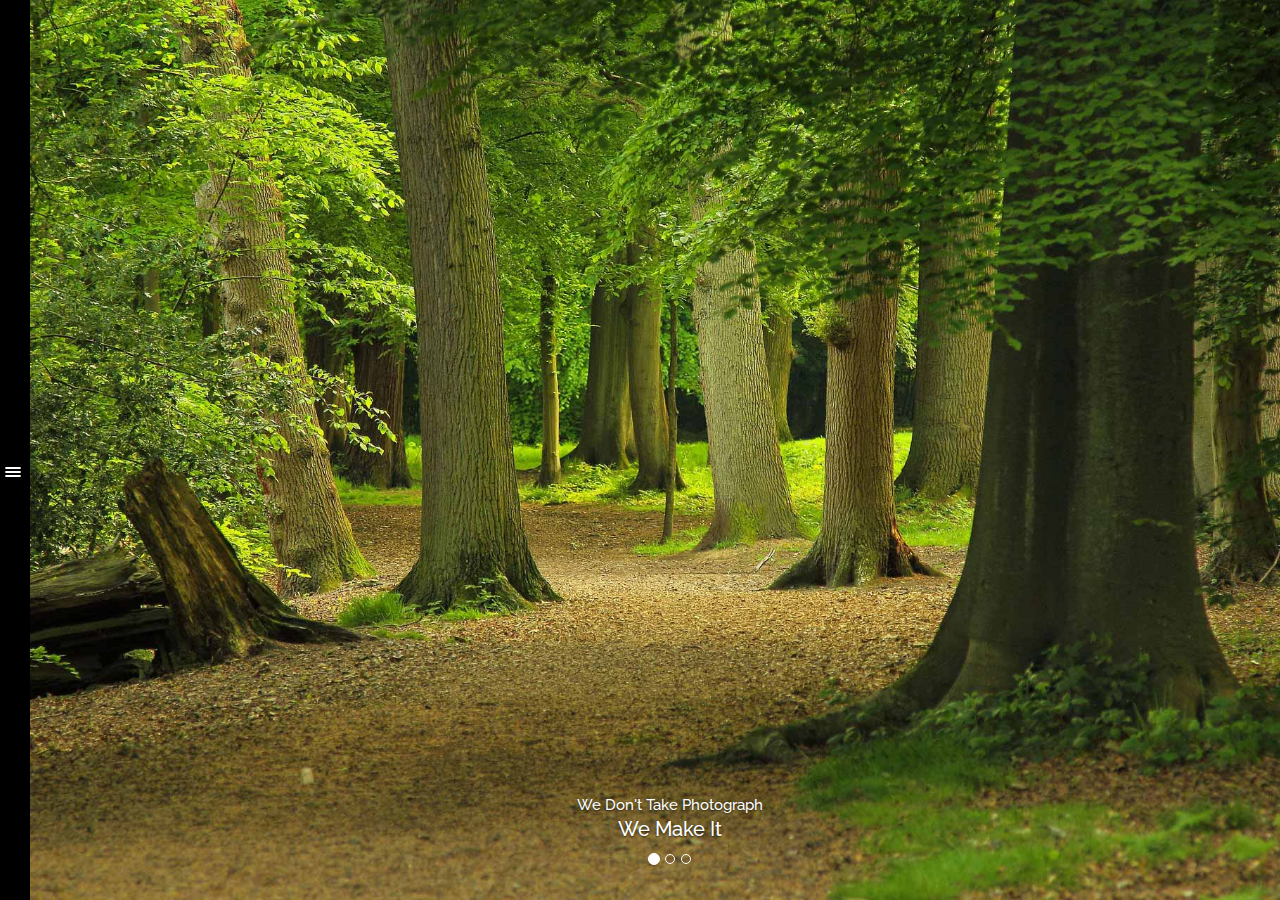
<file: index.html>
<!DOCTYPE html>
<html lang="en">
<meta http-equiv="content-type" content="text/html;charset=utf-8" />
<head>
    <meta charset="utf-8">
    <meta name="viewport" content="width=device-width, initial-scale=1.0">
    <meta name="description" content="">
    <meta name="author" content="">
    <link rel="shortcut icon" href="../../assets/ico/favicon.png">

    <title>Photo Graphy</title>

    <!-- Bootstrap core CSS -->
   
    <link rel="stylesheet" href="//maxcdn.bootstrapcdn.com/font-awesome/4.3.0/css/font-awesome.min.css">
    <link href="dist/css/jasny-bootstrap.min.css" rel="stylesheet">
    <link href='http://fonts.googleapis.com/css?family=Raleway' rel='stylesheet' type='text/css'>
    <link href="css/bootstrap.min.css" rel="stylesheet">
    <!-- Custom styles for this template -->
    <link href="css/navmenu-reveal.css" rel="stylesheet">
    <link href="css/style.css" rel="stylesheet">
    <link href="css/full-slider.css" rel="stylesheet">
    

    <!-- HTML5 shim and Respond.js IE8 support of HTML5 elements and media queries -->
    <!--[if lt IE 9]>
      <script src="https://oss.maxcdn.com/libs/html5shiv/3.7.0/html5shiv.js"></script>
      <script src="https://oss.maxcdn.com/libs/respond.js/1.4.2/respond.min.js"></script>
    <![endif]-->
  </head>

  <body>
  <div class="bar">
    <button type="button" class="navbar-toggle" data-toggle="offcanvas" data-recalc="false" data-target=".navmenu" data-canvas=".canvas">
            <span class="icon-bar"></span>
            <span class="icon-bar"></span>
            <span class="icon-bar"></span>
    </button>
  </div>  
    <div class="navmenu navmenu-default navmenu-fixed-left">
      
     <ul class="nav navmenu-nav">
        <li><a href="index.html">Home</a></li>
        <li><a href="works.html">Works</a></li>
        <li><a href="gallery.html">Gallery</a></li>
        <li><a href="blog.html">Blog</a></li>
        <li><a href="contact.html">Contact</a></li>
      </ul>
      <a class="navmenu-brand" href="#"><img src="img/logo.png" width="160"></a>
      <div class="social">
        <a href="#"><i class="fa fa-twitter"></i></a>
        <a href="#"><i class="fa fa-facebook"></i></a>
        <a href="#"><i class="fa fa-instagram"></i></a>
        <a href="#"><i class="fa fa-pinterest-p"></i></a>
        <a href="#"><i class="fa fa-google-plus"></i></a>
        <a href="#"><i class="fa fa-skype"></i></a>
      </div>
      <div class="copyright-text">©Copyright <a href="https://themewagon.com/"> ThemeWagon</a> 2015 </div>
    </div>

    <div id="myCarousel" class="canvas carousel slide" data-ride="carousel">
    <!-- Full Page Image Background Carousel Header -->
    
        <!-- Indicators -->
        <ol class="carousel-indicators xtra-border">
            <li data-target="#myCarousel" data-slide-to="0" class="active"></li>
            <li data-target="#myCarousel" data-slide-to="1"></li>
            <li data-target="#myCarousel" data-slide-to="2"></li>
        </ol>

        <!-- Wrapper for Slides -->
        <div class="carousel-inner" role="listbox">
            <div class="item active">
                <!-- Set the first background image using inline CSS below. -->
                <div class="fill" style="background-image:url('img/bg.jpg');"></div>
                <div class="carousel-caption">
                  <h2 class="sub-title-home">We Don't Take Photograph</h2>
                  <h1 class="title-home">We Make It</h1>
                </div>
            </div>
            <div class="item">
                <!-- Set the second background image using inline CSS below. -->
                <div class="fill" style="background-image:url('img/bg1.jpg');"></div>
                <div class="carousel-caption">
                  <h2 class="sub-title-home">We Don't Take Photograph</h2>
                  <h1 class="title-home">We Make It</h1>
                </div>
            </div>
            <div class="item">
                <!-- Set the third background image using inline CSS below. -->
                <div class="fill" style="background-image:url('img/bg3.jpg');"></div>
                <div class="carousel-caption">
                  <h2 class="sub-title-home">We Don't Take Photograph</h2>
                  <h1 class="title-home">We Make It</h1>
                </div>
            </div>
        </div>
    </header>
      <!-- <div class="navbar navbar-default navbar-fixed-top">
        
      </div> -->

      <div class="container page-container">
        <div class="home-page-header">
         
         <!-- <div class="col-md-4 col-md-offset-4"><img src="img/zigzag.png" width="400" height="30"></div> -->
        </div>
        
      </div><!-- /.container -->
    </div>
    

    <!-- Bootstrap core JavaScript
    ================================================== -->
    <!-- Placed at the end of the document so the pages load faster -->
    <script src="https://ajax.googleapis.com/ajax/libs/jquery/2.1.3/jquery.min.js"></script>
    <script src="dist/js/jasny-bootstrap.min.js"></script>
    <script type="text/javascript" src="js/bootstrap.min.js"></script>
    <script src="js/main.js"></script>
    <script>
    $('.carousel').carousel({
        interval: 2000 //changes the speed
    })
    </script>
  </body>
</html>
</file>
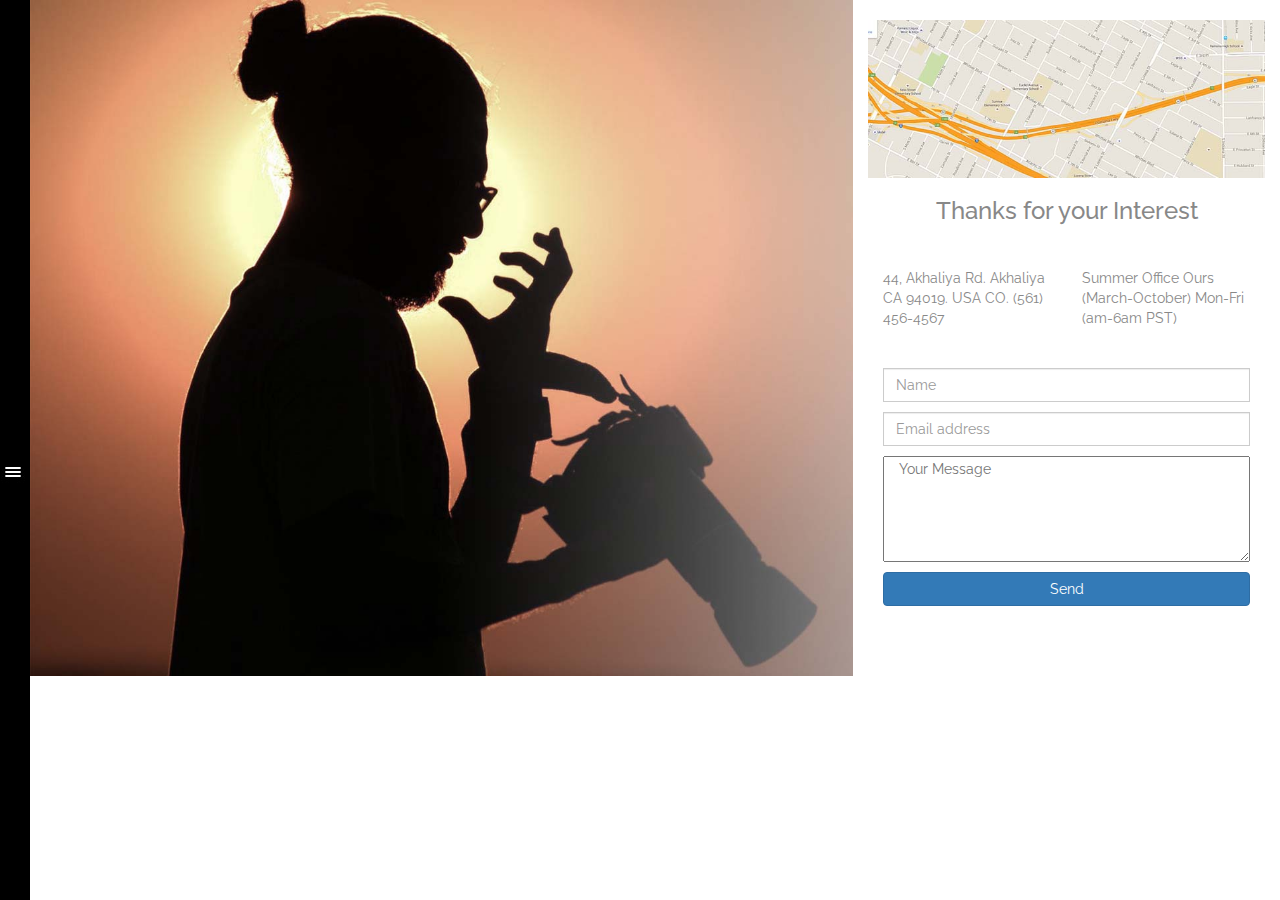
<file: contact.html>
<!DOCTYPE html>
<html lang="en">
<meta http-equiv="content-type" content="text/html;charset=utf-8" />
<head>
    <meta charset="utf-8">
    <meta name="viewport" content="width=device-width, initial-scale=1.0">
    <meta name="description" content="">
    <meta name="author" content="">
    <link rel="shortcut icon" href="../../assets/ico/favicon.png">

    <title>Photography Blog</title>

    <!-- Bootstrap core CSS -->
   
    <link rel="stylesheet" href="//maxcdn.bootstrapcdn.com/font-awesome/4.3.0/css/font-awesome.min.css">
    <link href="dist/css/jasny-bootstrap.min.css" rel="stylesheet">
    <link href='http://fonts.googleapis.com/css?family=Raleway' rel='stylesheet' type='text/css'>
    <link href="css/bootstrap.min.css" rel="stylesheet">
    <!-- Custom styles for this template -->
    <link href="css/navmenu-reveal.css" rel="stylesheet">
    <link href="css/style.css" rel="stylesheet">
    <link href="css/full-slider.css" rel="stylesheet">
    

    <!-- HTML5 shim and Respond.js IE8 support of HTML5 elements and media queries -->
    <!--[if lt IE 9]>
      <script src="https://oss.maxcdn.com/libs/html5shiv/3.7.0/html5shiv.js"></script>
      <script src="https://oss.maxcdn.com/libs/respond.js/1.4.2/respond.min.js"></script>
    <![endif]-->
  </head>

  <body class="contact-page">
 <div class="bar">
    <button type="button" class="navbar-toggle" data-toggle="offcanvas" data-recalc="false" data-target=".navmenu" data-canvas=".canvas">
            <span class="icon-bar"></span>
            <span class="icon-bar"></span>
            <span class="icon-bar"></span>
    </button>
  </div>
    <div class="navmenu navmenu-default navmenu-fixed-left">
      
      <ul class="nav navmenu-nav">
        <li><a href="index.html">Home</a></li>
        <li><a href="works.html">Works</a></li>
        <li><a href="gallery.html">Gallery</a></li>
        <li><a href="blog.html">Blog</a></li>
        <li><a href="contact.html">Contact</a></li>
      </ul>
      <a class="navmenu-brand" href="#"><img src="img/logo.png" width="160"></a>
      <div class="social">
        <a href="#"><i class="fa fa-twitter"></i></a>
        <a href="#"><i class="fa fa-facebook"></i></a>
        <a href="#"><i class="fa fa-instagram"></i></a>
        <a href="#"><i class="fa fa-pinterest-p"></i></a>
        <a href="#"><i class="fa fa-google-plus"></i></a>
        <a href="#"><i class="fa fa-skype"></i></a>
      </div>
      <div class="copyright-text">©Copyright ThemeWagon 2015</div>
    </div>

      

    <div class="canvas contact-page">
      <div class="contact-bg col-md-8 col-sm-12">
        <img src="img/dolon.jpg" alt="" width="100%">
      </div>
      <div class="col-md-4 col-sm-12 contact-bar">
        <img class="map-img" src="img/map.jpg" alt="" width="100%">
        <h3 class="interest-text text-center"> Thanks for your Interest </h3>
        <br>
        <div class="col-md-6 add-text">
        44, Akhaliya Rd. Akhaliya
        CA 94019. USA CO.
        (561) 456-4567
        </div>
        <div class="col-md-6 add-text">
        Summer Office Ours
        (March-October)
        Mon-Fri (am-6am PST)
        </div>
        <br>
        <div class="col-sm-12 col-md-12">
            <form method="post" action="contact.php">
                <div class="controls controls-row">
                   <div class="">
                    <input id="name" name="name" type="text" class="form-control" placeholder="Name"> 
                    </div>
                     <div class="">
                      <input id="email" name="email" type="email" class="col-md-6 form-control" placeholder="Email address">
                    </div>
                </div>
                <div class="controls">
                    <textarea id="message" name="message" class="col-md-12" placeholder="Your Message" rows="5"></textarea>
                </div>
                  
                <div class="controls btn-full">
                    <button id="contact-submit" name="submit" value="Submit" type="submit" class="btn btn-primary">Send</button>
                </div>
            </form>
        </div>
      </div>
    </div>

      
    

    <!-- Bootstrap core JavaScript
    ================================================== -->
    <!-- Placed at the end of the document so the pages load faster -->
    <script src="https://ajax.googleapis.com/ajax/libs/jquery/2.1.3/jquery.min.js"></script>
    <script src="https://maxcdn.bootstrapcdn.com/bootstrap/3.3.5/js/bootstrap.min.js"></script>
    <script src="dist/js/jasny-bootstrap.min.js"></script>
  </body>
</html>
</file>
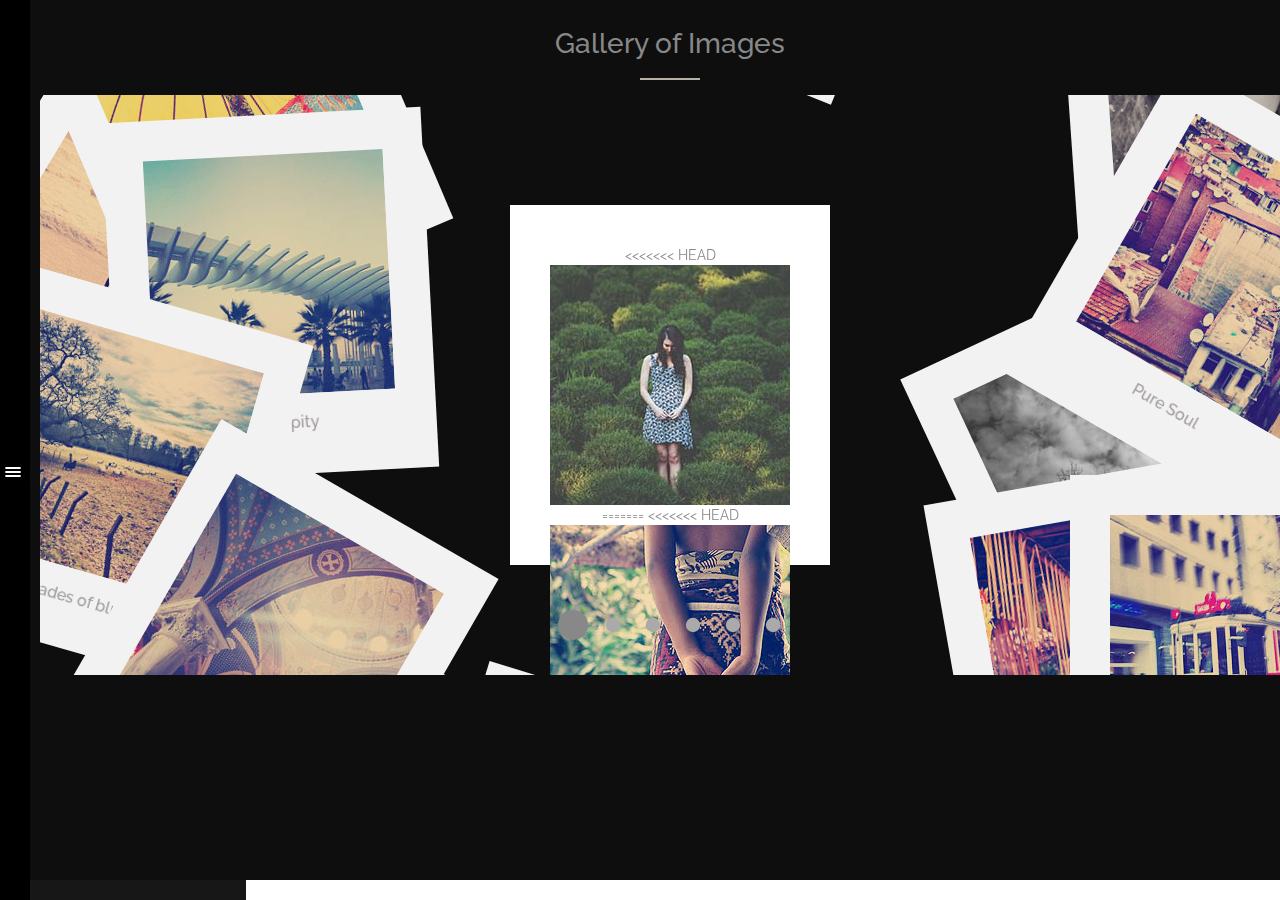
<file: gallery.html>
<!DOCTYPE html>
<html lang="en">
<meta http-equiv="content-type" content="text/html;charset=utf-8" />
<head>
    <meta charset="utf-8">
    <meta name="viewport" content="width=device-width, initial-scale=1.0">
    <meta name="description" content="">
    <meta name="author" content="">
    <link rel="shortcut icon" href="../../assets/ico/favicon.png">

    <title>Photo Graphy</title>

    <!-- Bootstrap core CSS -->
   
    <link rel="stylesheet" href="//maxcdn.bootstrapcdn.com/font-awesome/4.3.0/css/font-awesome.min.css">
    <link href="dist/css/jasny-bootstrap.min.css" rel="stylesheet">
    <link href='http://fonts.googleapis.com/css?family=Raleway' rel='stylesheet' type='text/css'>
    <link href="css/bootstrap.min.css" rel="stylesheet">
    <!-- Custom styles for this template -->
    <link href="css/navmenu-reveal.css" rel="stylesheet">
    <link href="css/style.css" rel="stylesheet">
    <link href="css/full-slider.css" rel="stylesheet">
    <link href="css/Icomoon/style.css" rel="stylesheet" type="text/css" />
    <link href="css/animated-masonry-gallery.css" rel="stylesheet" type="text/css" />
    <link rel="stylesheet" type="text/css" href="css/normalize.css" />
    <link rel="stylesheet" type="text/css" href="css/demo.css" />
    <link rel="stylesheet" type="text/css" href="css/component.css" />
    <link href="css/lightbox.css" rel="stylesheet" type="text/css" />
    <script type="text/javaScript" src="js/modernizr.min.js"></script>

    <!-- HTML5 shim and Respond.js IE8 support of HTML5 elements and media queries -->
    <!--[if lt IE 9]>
      <script src="https://oss.maxcdn.com/libs/html5shiv/3.7.0/html5shiv.js"></script>
      <script src="https://oss.maxcdn.com/libs/respond.js/1.4.2/respond.min.js"></script>
    <![endif]-->
  </head>

  <body>
  <div class="bar">
    <button type="button" class="navbar-toggle" data-toggle="offcanvas" data-recalc="false" data-target=".navmenu" data-canvas=".canvas">
            <span class="icon-bar"></span>
            <span class="icon-bar"></span>
            <span class="icon-bar"></span>
    </button>
  </div>
    <div class="navmenu navmenu-default navmenu-fixed-left">
      <ul class="nav navmenu-nav">
        <li><a href="index.html">Home</a></li>
        <li><a href="works.html">Works</a></li>
        <li><a href="gallery.html">Gallery</a></li>
        <li><a href="blog.html">Blog</a></li>
        <li><a href="contact.html">Contact</a></li>
      </ul>
      <a class="navmenu-brand" href="#"><img src="img/logo.png" width="160"></a>
     <div class="social">
        <a href="#"><i class="fa fa-twitter"></i></a>
        <a href="#"><i class="fa fa-facebook"></i></a>
        <a href="#"><i class="fa fa-instagram"></i></a>
        <a href="#"><i class="fa fa-pinterest-p"></i></a>
        <a href="#"><i class="fa fa-google-plus"></i></a>
        <a href="#"><i class="fa fa-skype"></i></a>
      </div>
      <div class="copyright-text">©Copyright ThemeWagon 2015 </div>
    </div>

    <div class="canvas gallery"><br>
        <h1 class="blog-post-title text-center">Gallery of Images</h1>
        <span class="title-divider"></span>
        </section>
            <section id="photostack-3" class="photostack">
                <div>
                    <figure>
<<<<<<< HEAD
                        <a href="img/a.jpg"  data-lightbox="studio2" class="photostack-img"><img src="img/a1.jpg" alt="img05"/></a>
=======
<<<<<<< HEAD
                        <a href="img/bg.jpg"  data-lightbox="studio2" class="photostack-img"><img src="img/5.jpg" alt="img05"/></a>
=======
                        <a href="img/a.jpg"  data-lightbox="studio2" class="photostack-img"><img src="img/a1.jpg" alt="img05"/></a>
>>>>>>> origin/gh-pages
>>>>>>> origin/master
                        <figcaption>
                            <h2 class="photostack-title">Speed Racer</h2>
                            <div class="photostack-back">
                                <p>Here he comes Here comes Speed Racer. He's a demon on wheels. Wouldn't you like to get away? Sometimes you want to go where everybody knows <span>the</span> your name. And they're always glad you came! </p>
                            </div>
                        </figcaption>
                    </figure>
                    <figure>
                        <a href="img/b.jpg"  data-lightbox="studio2" class="photostack-img"><img src="img/b1.jpg" alt="img02"/></a>
                        <figcaption>
                            <h2 class="photostack-title">Happy Days</h2>
                            <div class="photostack-back">
                                <p>These Happy Days are yours and mine Happy Days. It's a beautiful day in this neighborhood a beautiful day for a neighbor. Would you be mine?</p>
                            </div>
                        </figcaption>
                    </figure>
                    <figure>
                        <a href="img/c.jpg"  data-lightbox="studio2" class="photostack-img"><img src="img/c1.jpg" alt="img03"/></a>
                        <figcaption>
                            <h2 class="photostack-title">Beautywood</h2>
                            <div class="photostack-back">
                                <p>It's a neighborly day in this beautywood a neighborly day for a beauty. Would you be mine? Could you be mine. Now the world don't move to the beat of just one drum.</p>
                            </div>
                        </figcaption>
                    </figure>
                    <figure>
                       <a href="img/d.jpg"  data-lightbox="studio2" class="photostack-img"><img src="img/d1.jpg" alt="img01"/></a>
                        <figcaption>
                            <h2 class="photostack-title">Serenity Beach</h2>
                            <div class="photostack-back">
                                <p>I have never been to a place so serene in my entire life before. Swimming in clear waters opened my mind to nature and reminded me of my and <span>eveybody</span> everybody else's mortality.</p>
                            </div>
                        </figcaption>
                    </figure>
                    <figure>
                        <a href="img/e.jpg"  data-lightbox="studio2" class="photostack-img"><img src="img/e1.jpg" alt="img04"/></a>
                        <figcaption>
                            <h2 class="photostack-title">Heaven of time</h2>
                            <div class="photostack-back">
                                <p>What might be right for you may not be right for some. And we know Flipper lives in a world full of wonder flying there-under under the sea.</p>
                            </div>
                        </figcaption>
                    </figure>
                    <figure>
                        <a href="img/f.jpg"  data-lightbox="studio2" class="photostack-img"><img src="img/f1.jpg" alt="img06"/></a>
                        <figcaption>
                            <h2 class="photostack-title">Forever this</h2>
                            <div class="photostack-back">
                                <p>Fish don't fry in the kitchen and beans don't burn on the grill. Took a whole lotta tryin' just to get up that hill. Baby if you've ever wondered - wondered whatever became of me. </p>
                            </div>
                        </figcaption>
                    </figure>
                    <figure data-dummy>
                        <a href="#" class="photostack-img"><img src="img/7.jpg" alt="img07"/></a>
                        <figcaption>
                            <h2 class="photostack-title">Lovely Green</h2>
                        </figcaption>
                    </figure>
                    <figure data-dummy>
                        <a href="#" class="photostack-img"><img src="img/8.jpg" alt="img08"/></a>
                        <figcaption>
                            <h2 class="photostack-title">Wonderful</h2>
                        </figcaption>
                    </figure>
                    <figure data-dummy>
                        <a href="#" class="photostack-img"><img src="img/9.jpg" alt="img09"/></a>
                        <figcaption>
                            <h2 class="photostack-title">Love Addict</h2>
                        </figcaption>
                    </figure>
                    <figure data-dummy>
                        <a href="#" class="photostack-img"><img src="img/10.jpg" alt="img10"/></a>
                        <figcaption>
                            <h2 class="photostack-title">Friendship</h2>
                        </figcaption>
                    </figure>
                    <figure data-dummy>
                        <a href="#" class="photostack-img"><img src="img/11.jpg" alt="img11"/></a>
                        <figcaption>
                            <h2 class="photostack-title">White Nights</h2>
                        </figcaption>
                    </figure>
                    <figure data-dummy>
                        <a href="#" class="photostack-img"><img src="img/12.jpg" alt="img12"/></a>
                        <figcaption>
                            <h2 class="photostack-title">Serendipity</h2>
                        </figcaption>
                    </figure>
                    <figure data-dummy>
                        <a href="#" class="photostack-img"><img src="img/13.jpg" alt="img13"/></a>
                        <figcaption>
                            <h2 class="photostack-title">Pure Soul</h2>
                        </figcaption>
                    </figure>
                    <figure data-dummy>
                        <a href="#" class="photostack-img"><img src="img/14.jpg" alt="img14"/></a>
                        <figcaption>
                            <h2 class="photostack-title">Winds of Peace</h2>
                        </figcaption>
                    </figure>
                    <figure data-dummy>
                        <a href="#" class="photostack-img"><img src="img/15.jpg" alt="img15"/></a>
                        <figcaption>
                            <h2 class="photostack-title">Shades of blue</h2>
                        </figcaption>
                    </figure>
                    <figure data-dummy>
                        <a href="#" class="photostack-img"><img src="img/16.jpg" alt="img16"/></a>
                        <figcaption>
                            <h2 class="photostack-title">Lightness</h2>
                        </figcaption>
                    </figure>
                </div>
            </section>
        </div>
      
    

    <!-- Bootstrap core JavaScript
    ================================================== -->
    <!-- Placed at the end of the document so the pages load faster -->

    <script type="text/javascript" src="js/jquery.js"></script>
    <script type="text/javascript" src="js/jquery-ui-1.10.4.min.js"></script>
    <script src="https://maxcdn.bootstrapcdn.com/bootstrap/3.3.5/js/bootstrap.min.js">
    </script>
    <script type="text/javascript" src="js/isotope.js"></script>
    <script type="text/javascript" src="js/animated-masonry-gallery.js"></script>
    <script src="dist/js/jasny-bootstrap.min.js"></script>
    <script src="js/classie.js"></script>
    <script src="js/photostack.js"></script>
    <script src="js/main.js"></script>
    <script src="js/lightbox.js"></script>
  </body>
</html>
</file>
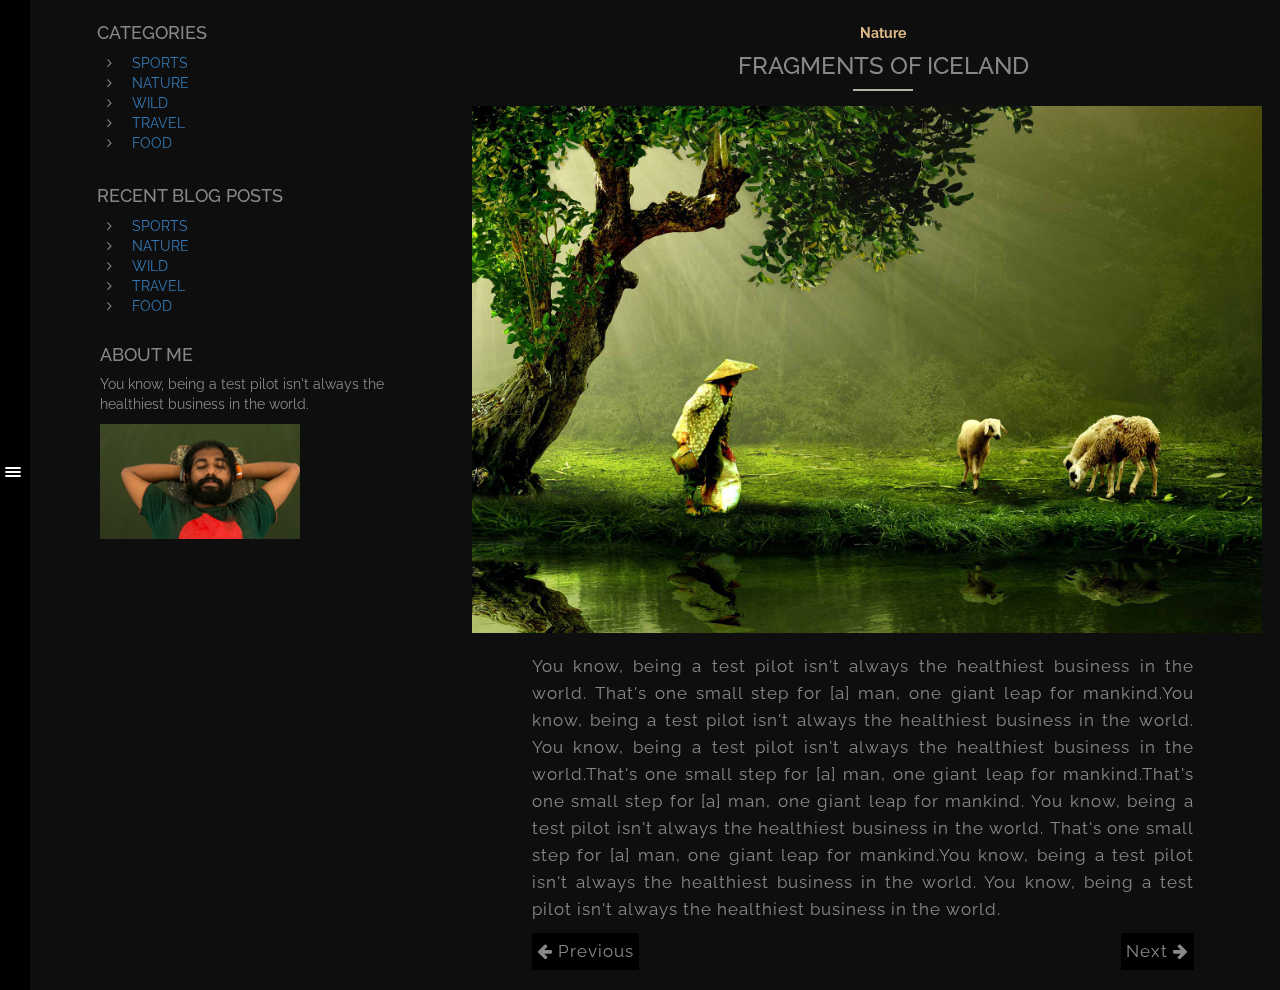
<file: single.html>
<!DOCTYPE html>
<html lang="en">
<meta http-equiv="content-type" content="text/html;charset=utf-8" />
<head>
    <meta charset="utf-8">
    <meta name="viewport" content="width=device-width, initial-scale=1.0">
    <meta name="description" content="">
    <meta name="author" content="">
    <link rel="shortcut icon" href="../../assets/ico/favicon.png">

    <title>Photography-Blog</title>

    <!-- Bootstrap core CSS -->
   
    <link rel="stylesheet" href="//maxcdn.bootstrapcdn.com/font-awesome/4.3.0/css/font-awesome.min.css">
    <link href="dist/css/jasny-bootstrap.min.css" rel="stylesheet">
    <link href='http://fonts.googleapis.com/css?family=Raleway' rel='stylesheet' type='text/css'>
    <link href="css/bootstrap.min.css" rel="stylesheet">
    <!-- Custom styles for this template -->
    <link href="css/navmenu-reveal.css" rel="stylesheet">
    <link href="css/style.css" rel="stylesheet">
    <link href="css/full-slider.css" rel="stylesheet">
    

    <!-- HTML5 shim and Respond.js IE8 support of HTML5 elements and media queries -->
    <!--[if lt IE 9]>
      <script src="https://oss.maxcdn.com/libs/html5shiv/3.7.0/html5shiv.js"></script>
      <script src="https://oss.maxcdn.com/libs/respond.js/1.4.2/respond.min.js"></script>
    <![endif]-->
  </head>

  <body>
 <div class="bar">
    <button type="button" class="navbar-toggle" data-toggle="offcanvas" data-recalc="false" data-target=".navmenu" data-canvas=".canvas">
            <span class="icon-bar"></span>
            <span class="icon-bar"></span>
            <span class="icon-bar"></span>
    </button>
  </div>
    <div class="navmenu navmenu-default navmenu-fixed-left">
      
      <ul class="nav navmenu-nav">
        <li><a href="index.html">Home</a></li>
        <li><a href="works.html">Works</a></li>
        <li><a href="gallery.html">Gallery</a></li>
        <li><a href="blog.html">Blog</a></li>
        <li><a href="contact.html">Contact</a></li>
      </ul>
      <a class="navmenu-brand" href="#"><img src="img/logo.png" width="160"></a>
      <div class="social">
        <a href="#"><i class="fa fa-twitter"></i></a>
        <a href="#"><i class="fa fa-facebook"></i></a>
        <a href="#"><i class="fa fa-instagram"></i></a>
        <a href="#"><i class="fa fa-pinterest-p"></i></a>
        <a href="#"><i class="fa fa-google-plus"></i></a>
        <a href="#"><i class="fa fa-skype"></i></a>
      </div>
      <div class="copyright-text">©Copyright ThemeWagon 2015</div>
    </div>

      

    <div class="canvas col-md-12">
      <div class=" col-md-3 col-sm-12 col-xs-12 page-container sidebar visible-md visible-lg">
        <div class="home-page-header">
          <div class="post-category">
            <h4 class="sidebar-title">Categories</h4>
            <ul class="categories-link">
              <li class="category-item"><i class="fa fa-angle-right"></i><a href="#">Sports</a></li>
              <li class="category-item"><i class="fa fa-angle-right"></i><a href="#">Nature</a> </li>
              <li class="category-item"><i class="fa fa-angle-right"></i><a href="#">Wild</a> </li>
              <li class="category-item"><i class="fa fa-angle-right"></i><a href="#">Travel</a> </li>
              <li class="category-item"><i class="fa fa-angle-right"></i><a href="#">Food</a></li>
            </ul>
          </div>

          <div class="post-category">
            <h4 class="sidebar-title">Recent Blog Posts</h4>
            <ul class="categories-link">
              <li class="category-item"><i class="fa fa-angle-right"></i><a href="#">Sports</a></li>
              <li class="category-item"><i class="fa fa-angle-right"></i><a href="#">Nature</a> </li>
              <li class="category-item"><i class="fa fa-angle-right"></i><a href="#">Wild</a> </li>
              <li class="category-item"><i class="fa fa-angle-right"></i><a href="#">Travel</a> </li>
              <li class="category-item"><i class="fa fa-angle-right"></i><a href="#">Food</a></li>
            </ul>
          </div>

         <div class="blog-post">
         <h4 class="left-side sidebar-title">About me</h4>
         <p class="blog-text">
            You know, being a test pilot isn't always the healthiest business in the world.
            
          </p>
          <img class="featured" src="img/dolon.png" width="200" align="left" alt="Background">
        </div>
       
        </div>
        
      </div><!-- /.container -->
      <div class="blog col-md-8 col-md-offset-1  col-sm-12 col-xs-12">
        <div class="blog-post-single">
          
          <p class="blog-post-sub-title text-center"> Nature </p>
          <h3 class="blog-post-title text-center ">FRAGMENTS OF ICELAND</h3>
           <span class="title-divider"></span>
          <img class="featured" src="img/bg1.jpg" width="96%" alt="Background">
         <br>
          <p class="blog-text-single">
            You know, being a test pilot isn't always the healthiest business in the world.
            That's one small step for [a] man, one giant leap for mankind.You know, being a test pilot isn't always the healthiest business in the world. You know, being a test pilot isn't always the healthiest business in the world.That's one small step for [a] man, one giant leap for mankind.That's one small step for [a] man, one giant leap for mankind. You know, being a test pilot isn't always the healthiest business in the world.
            That's one small step for [a] man, one giant leap for mankind.You know, being a test pilot isn't always the healthiest business in the world. You know, being a test pilot isn't always the healthiest business in the world. <br />
            <span class="prev-buttton"><i class="fa fa-arrow-left"></i> Previous</span><span class="next-buttton">Next <i class="fa fa-arrow-right"></i></span>
            <br />
          </p>
        </div>
      </div>

      <div class=" col-md-3 col-sm-12 col-xs-12 page-container sidebar visible-xs visible-sm">
        <div class="home-page-header1">
          <div class="post-category">
            <h4 class="sidebar-title">Categories</h4>
            <ul class="categories-link">
              <li class="category-item"><i class="fa fa-angle-right"></i><a href="#">Sports</a></li>
              <li class="category-item"><i class="fa fa-angle-right"></i><a href="#">Nature</a> </li>
              <li class="category-item"><i class="fa fa-angle-right"></i><a href="#">Wild</a> </li>
              <li class="category-item"><i class="fa fa-angle-right"></i><a href="#">Travel</a> </li>
              <li class="category-item"><i class="fa fa-angle-right"></i><a href="#">Food</a></li>
            </ul>
          </div>

          <div class="post-category">
            <h4 class="sidebar-title">Recent Blog Posts</h4>
            <ul class="categories-link">
              <li class="category-item"><i class="fa fa-angle-right"></i><a href="#">Sports</a></li>
              <li class="category-item"><i class="fa fa-angle-right"></i><a href="#">Nature</a> </li>
              <li class="category-item"><i class="fa fa-angle-right"></i><a href="#">Wild</a> </li>
              <li class="category-item"><i class="fa fa-angle-right"></i><a href="#">Travel</a> </li>
              <li class="category-item"><i class="fa fa-angle-right"></i><a href="#">Food</a> </li>
            </ul>
          </div>

         <div class="blog-post">
         <h4 class="sidebar-title">About Us</h4>
         <p class="blog-text">
            You know, being a test pilot isn't always the healthiest business in the world.
            That's one small step for [a] man, one giant leap for mankind.
          </p>
          <img class="featured" src="img/dolon.png" width="300" alt="Background">
        </div>
       
        </div>
        
      </div><!-- /.container -->
    </div>

      
    

    <!-- Bootstrap core JavaScript
    ================================================== -->
    <!-- Placed at the end of the document so the pages load faster -->
    <script src="https://ajax.googleapis.com/ajax/libs/jquery/2.1.3/jquery.min.js"></script>
    <script src="https://maxcdn.bootstrapcdn.com/bootstrap/3.3.5/js/bootstrap.min.js"></script>
    <script src="dist/js/jasny-bootstrap.min.js"></script>
  </body>
</html>
</file>
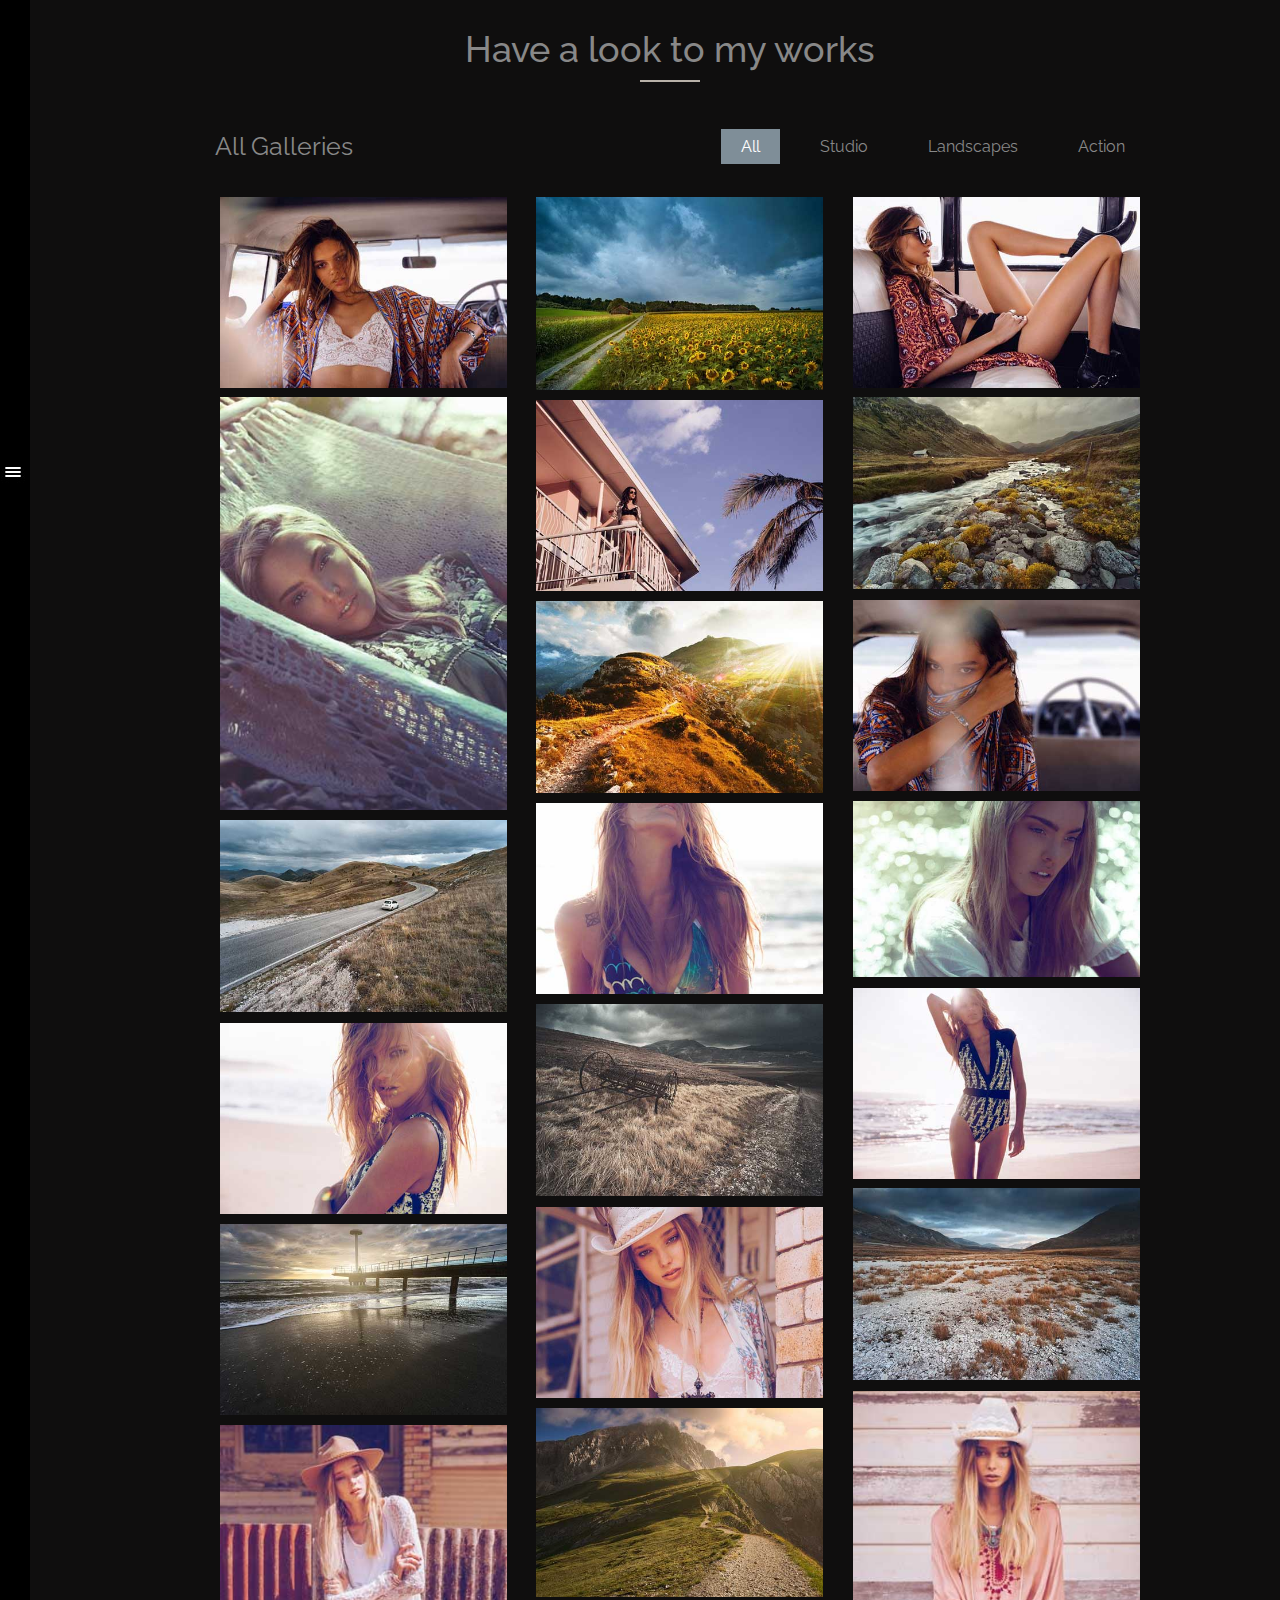
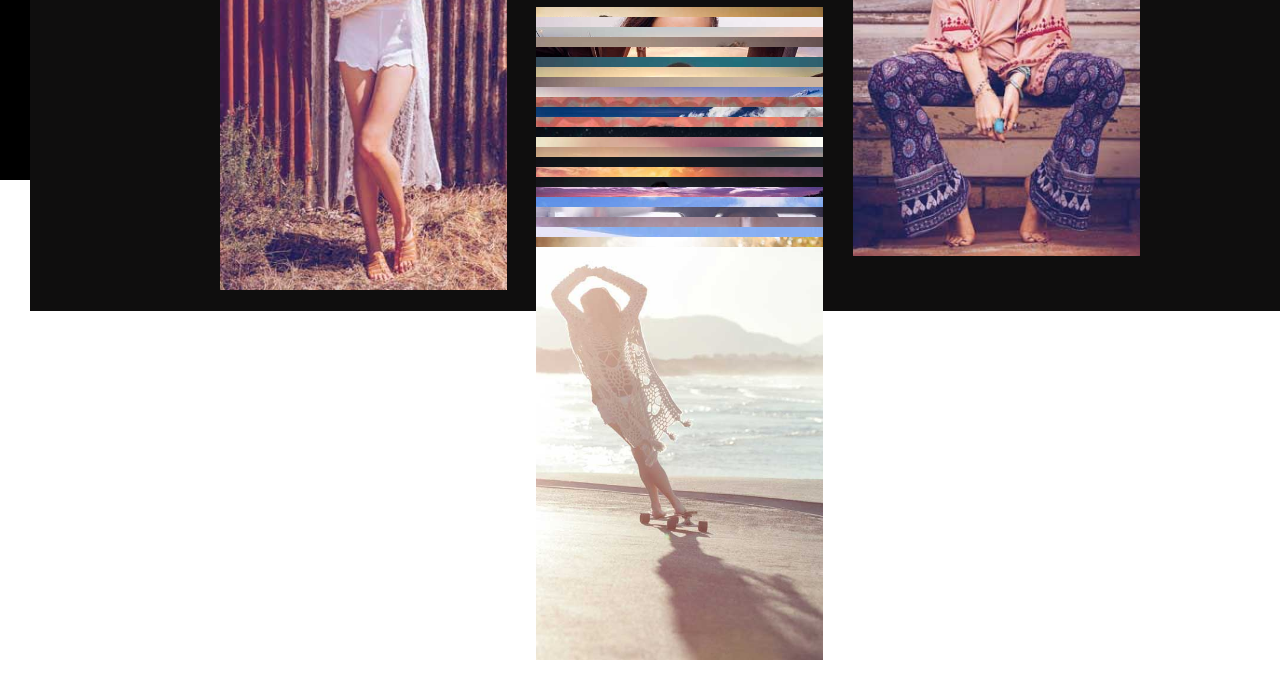
<file: works.html>
<!DOCTYPE html>
<html lang="en">
<meta http-equiv="content-type" content="text/html;charset=utf-8" />
<head>
    <meta charset="utf-8">
    <meta name="viewport" content="width=device-width, initial-scale=1.0">
    <meta name="description" content="">
    <meta name="author" content="">
    <link rel="shortcut icon" href="../../assets/ico/favicon.png">

    <title>Photo Graphy</title>

    <!-- Bootstrap core CSS -->
   
    <link rel="stylesheet" href="//maxcdn.bootstrapcdn.com/font-awesome/4.3.0/css/font-awesome.min.css">
    <link href="dist/css/jasny-bootstrap.min.css" rel="stylesheet">
    <link href='http://fonts.googleapis.com/css?family=Raleway' rel='stylesheet' type='text/css'>
    <link href="css/bootstrap.min.css" rel="stylesheet">
    <!-- Custom styles for this template -->
    <link href="css/navmenu-reveal.css" rel="stylesheet">
    <link href="css/style.css" rel="stylesheet">
    <link href="css/full-slider.css" rel="stylesheet">
    <link href="css/Icomoon/style.css" rel="stylesheet" type="text/css" />
    <link href="css/animated-masonry-gallery.css" rel="stylesheet" type="text/css" />
    <link href="css/lightbox.css" rel="stylesheet" type="text/css" />
    

    <!-- HTML5 shim and Respond.js IE8 support of HTML5 elements and media queries -->
    <!--[if lt IE 9]>
      <script src="https://oss.maxcdn.com/libs/html5shiv/3.7.0/html5shiv.js"></script>
      <script src="https://oss.maxcdn.com/libs/respond.js/1.4.2/respond.min.js"></script>
    <![endif]-->
  </head>

  <body>
  <div class="bar">
    <button type="button" class="navbar-toggle" data-toggle="offcanvas" data-recalc="false" data-target=".navmenu" data-canvas=".canvas">
            <span class="icon-bar"></span>
            <span class="icon-bar"></span>
            <span class="icon-bar"></span>
    </button>
  </div>
    <div class="navmenu navmenu-default navmenu-fixed-left">
      <ul class="nav navmenu-nav">
        <li><a href="index.html">Home</a></li>
        <li><a href="works.html">Works</a></li>
        <li><a href="gallery.html">Gallery</a></li>
        <li><a href="blog.html">Blog</a></li>
        <li><a href="contact.html">Contact</a></li>
      </ul>
      <a class="navmenu-brand" href="#"><img src="img/logo.png" width="160"></a>
      <div class="social">
        <a href="#"><i class="fa fa-twitter"></i></a>
        <a href="#"><i class="fa fa-facebook"></i></a>
        <a href="#"><i class="fa fa-instagram"></i></a>
        <a href="#"><i class="fa fa-pinterest-p"></i></a>
        <a href="#"><i class="fa fa-google-plus"></i></a>
        <a href="#"><i class="fa fa-skype"></i></a>
      </div>
      <div class="copyright-text">©Copyright <a href="https://themewagon.com/"> ThemeWagon</a> 2015 </div>
    </div>

    <div class="canvas gallery"><br>
        <h1 class="blog-post-title text-center">Have a look to my works</h1>
        <span class="title-divider"></span>

      <div id="container" class="container">
        <div id="gallery">
          <div id="gallery-header">
            <div id="gallery-header-center">
              <div id="gallery-header-center-left">
                <!-- <div id="gallery-header-center-left-icon">
                </div> -->
                <div id="gallery-header-center-left-title">All Galleries</div>
              </div>
            <div id="gallery-header-center-right">
                <div class="gallery-header-center-right-links gallery-header-center-right-links-current" data-filter="*">All</div>
                <div class="gallery-header-center-right-links" data-filter=".studio">Studio</div>
                <div class="gallery-header-center-right-links" data-filter=".landscape">Landscapes</div>
                <div class="gallery-header-center-right-links" data-filter=".action">Action</div>
            </div>
            </div>
          </div>
        <div id="gallery-content">
          <div id="gallery-content-center" class="row gallery-content-center-full">
            <a class="col-md-4 studio action" href="assets/studio1.jpg" data-lightbox="studio1"><img src="assets/studio1.jpg" class="img-responsive"></a>
            <a class="col-md-4 landscape" href="assets/landscape1.jpg" data-lightbox="studio1"><img src="assets/landscape1.jpg" class="img-responsive"></a>
            <a class="col-md-4 studio" href="assets/studio2.jpg" data-lightbox="studio1"><img src="assets/studio2.jpg" class="img-responsive"></a>
            <a class="col-md-4 studio" href="assets/studio25.jpg" data-lightbox="studio1"><img src="assets/studio25.jpg" class="img-responsive"></a>
            <a class="col-md-4 landscape" href="assets/landscape2.jpg" data-lightbox="studio1"><img src="assets/landscape2.jpg" class="img-responsive"></a>
            <a class="col-md-4 studio" href="assets/studio27.jpg" data-lightbox="studio1"><img src="assets/studio27.jpg" class="img-responsive"></a>
            <a class="col-md-4 studio" href="assets/studio3.jpg" data-lightbox="studio1"><img src="assets/studio3.jpg" class="img-responsive"></a>
            <a class="col-md-4 landscape action" href="assets/landscape3.jpg" data-lightbox="studio1"><img src="assets/landscape3.jpg" class="img-responsive"></a>
            <a class="col-md-4 studio" href="assets/studio26.jpg" data-lightbox="studio1"><img src="assets/studio26.jpg" class="img-responsive"></a>
            <a class="col-md-4 studio" href="assets/studio4.jpg" data-lightbox="studio1"><img src="assets/studio4.jpg" class="img-responsive"></a>
            <a class="col-md-4 landscape" href="assets/landscape4.jpg" data-lightbox="studio1"><img src="assets/landscape4.jpg" class="img-responsive"></a>
            <a class="col-md-4 studio" href="assets/studio5.jpg" data-lightbox="studio1"><img src="assets/studio5.jpg" class="img-responsive"></a>
            <a class="col-md-4 landscape" href="assets/landscape5.jpg" data-lightbox="studio1"><img src="assets/landscape5.jpg" class="img-responsive"></a>
            <a class="col-md-4 studio" href="assets/studio6.jpg" data-lightbox="studio1"><img src="assets/studio6.jpg" class="img-responsive"></a>
            <a class="col-md-4 landscape" href="assets/landscape6.jpg" data-lightbox="studio1"><img src="assets/landscape6.jpg" class="img-responsive"></a>
            <a class="col-md-4 studio" href="assets/studio7.jpg" data-lightbox="studio1"><img src="assets/studio7.jpg" class="img-responsive"></a>
            <a class="col-md-4 landscape" href="assets/landscape7.jpg" data-lightbox="studio1"><img src="assets/landscape7.jpg" class="img-responsive"></a>
            <a class="col-md-4 studio" href="assets/studio8.jpg" data-lightbox="studio1"><img src="assets/studio8.jpg" class="img-responsive"></a>
            <a class="col-md-4 landscape" href="assets/landscape8.jpg" data-lightbox="studio1"><img src="assets/landscape8.jpg" class="img-responsive"></a>
            <a class="col-md-4 studio" href="assets/studio9.jpg" data-lightbox="studio1"><img src="assets/studio9.jpg" class="img-responsive"></a>
            <a class="col-md-4 landscape" href="assets/landscape9.jpg" data-lightbox="studio1"><img src="assets/landscape9.jpg" class="img-responsive"></a>
            <a class="col-md-4 studio" href="assets/studio10.jpg" data-lightbox="studio1"><img src="assets/studio10.jpg" class="img-responsive"></a>
            <a class="col-md-4 landscape" href="assets/landscape10.jpg" data-lightbox="studio1"><img src="assets/landscape10.jpg" class="img-responsive"></a>
            <a class="col-md-4 studio" href="assets/studio11.jpg" data-lightbox="studio1"><img src="assets/studio11.jpg" class="img-responsive"></a>
            <a class="col-md-4 landscape" href="assets/landscape11.jpg" data-lightbox="studio1"><img src="assets/landscape11.jpg" class="img-responsive"></a>
            <a class="col-md-4 studio" href="assets/studio12.jpg" data-lightbox="studio1"><img src="assets/studio12.jpg" class="img-responsive"></a>
            <a class="col-md-4 landscape" href="assets/landscape12.jpg" data-lightbox="studio1"><img src="assets/landscape12.jpg" class="img-responsive"></a>
            <a class="col-md-4 studio" href="assets/studio13.jpg" data-lightbox="studio1"><img src="assets/studio13.jpg" class="img-responsive"></a>
            <a class="col-md-4 landscape" href="assets/landscape13.jpg" data-lightbox="studio1"><img src="assets/landscape13.jpg" class="img-responsive"></a>
            <a class="col-md-4 studio" href="assets/studio14.jpg" data-lightbox="studio1"><img src="assets/studio14.jpg" class="img-responsive"></a>
            <a class="col-md-4 landscape" href="assets/landscape14.jpg" data-lightbox="studio1"><img src="assets/landscape14.jpg" class="img-responsive"></a>
            <a class="col-md-4 studio" href="assets/studio15.jpg" data-lightbox="studio1"><img src="assets/studio15.jpg" class="img-responsive"></a>
            <a class="col-md-4 landscape" href="assets/landscape15.jpg" data-lightbox="studio1"><img src="assets/landscape15.jpg" class="img-responsive"></a>
            <a class="col-md-4 studio" href="assets/studio16.jpg" data-lightbox="studio1"><img src="assets/studio16.jpg" class="img-responsive"></a>
            <a class="col-md-4 landscape" href="assets/landscape16.jpg" data-lightbox="studio1"><img src="assets/landscape16.jpg" class="img-responsive"></a>
            <a class="col-md-4 studio" href="assets/studio17.jpg" data-lightbox="studio1"><img src="assets/studio17.jpg" class="img-responsive"></a>
            <a class="col-md-4 landscape" href="assets/landscape17.jpg" data-lightbox="studio1"><img src="assets/landscape17.jpg" class="img-responsive"></a>
            <a class="col-md-4 studio" href="assets/studio18.jpg" data-lightbox="studio1"><img src="assets/studio18.jpg" class="img-responsive"></a>
            <a class="col-md-4 landscape" href="assets/landscape18.jpg" data-lightbox="studio1"><img src="assets/landscape18.jpg" class="img-responsive"></a>
            <a class="col-md-4 studio" href="assets/studio19.jpg" data-lightbox="studio1"><img src="assets/studio19.jpg" class="img-responsive"></a>
            <a class="col-md-4 studio" href="assets/studio20.jpg" data-lightbox="studio1"><img src="assets/studio20.jpg" class="img-responsive"></a>
            <a class="col-md-4 studio" href="assets/studio21.jpg" data-lightbox="studio1"><img src="assets/studio21.jpg" class="img-responsive"></a>
            <a class="col-md-4 studio" href="assets/studio22.jpg" data-lightbox="studio1"><img src="assets/studio22.jpg" class="img-responsive"></a>
            <a class="col-md-4 studio" href="assets/studio23.jpg" data-lightbox="studio1"><img src="assets/studio23.jpg" class="img-responsive"></a>
            <a class="col-md-4 studio" href="assets/studio24.jpg" data-lightbox="studio1"><img src="assets/studio24.jpg" class="img-responsive"></a>
          </div>
        </div>
      </div>
    </div>
  </div>
    <!-- Bootstrap core JavaScript
    ================================================== -->
    <!-- Placed at the end of the document so the pages load faster -->
    <script type="text/javascript" src="js/jquery.js"></script>
    <script type="text/javascript" src="js/jquery-ui-1.10.4.min.js"></script>
    <script src="https://maxcdn.bootstrapcdn.com/bootstrap/3.3.5/js/bootstrap.min.js">
    </script>
    <script type="text/javascript" src="js/isotope.js"></script>
    <script src="dist/js/jasny-bootstrap.min.js"></script>
    <script src="js/lightbox.js"></script>
    <script type="text/javascript" src="js/animated-masonry-gallery.js"></script>
  </body>
</html>
</file>
<file: css/navmenu-reveal.css>
html, body {
  height: 100%;
}

.navbar-toggle {
  float: left;
  margin-left: 15px;
}

.navmenu {
  z-index: 1;
}

.canvas {
  position: relative;
  left: 0;
  z-index: 2;
  min-height: 100%;
  padding: 50px 0 0 0;
  background: #fff;
}

@media (min-width: 0) {
  .navbar-toggle {
    display: block; /* force showing the toggle */
  }
}

@media (min-width: 992px) {
  body {
    padding: 0;
  }
  .navbar {
    right: auto;
    background: none;
    border: none;
  }
  .canvas {
    padding: 0;
  }
}
</file>
<file: css/style.css>
/*  ################################################################

  File Name: style.css
  Template Name: Photography
  Author: ThemeWagon.com
  
################################################################# */ 

/* ----------------------------------------------------
  General
------------------------------------------------------- */

body{
  font-family: 'Raleway', sans-serif;
}
.bar {
  background-color: black;
  height: 200%;
  width: 30px;
  position: fixed;
}

.canvas.canvas-slid {
  left: 245px;
}
.social {
  /* margin: -25px 55px 21px; */
  border-bottom: 1px solid;
  border-top: 1px solid;
  padding: 6px 10px;
  margin: -23px auto 23px;
  text-align: center;
}
.canvas{
   background: rgb(15, 14, 14);
   color: rgb(136, 136, 136);
}

a.navmenu-brand {
  margin: 51px 0 80px;
}
.canvas {
  position: relative;
  left: 30px;

}
.navmenu.navmenu-default.navmenu-fixed-left {
  margin-left: 30px;
  padding-top: 35px;
  position: absolute;
  /* z-index: 99; */
}
.navbar.navbar-default button {
  position: absolute !important;
  top: 50%;
}



html{
  overflow-x: hidden;
}
.social i.fa {
  padding: 8px;
  cursor: pointer;
}

.social i.fa:hover {
  color: white;
  transition:.3s;
}

/* ----------------------------------------------------
  Main Page Content
------------------------------------------------------- */

.home-page-header {
  position: fixed;
  /* top: 75%; */
  left: 76px;
  right: 0;
  text-align: center;
  margin: 0 auto;
}
.home-page-header1 {
  position: absolute;
   top: 75%; 
  left: 16px;
  right: 0;
  text-align: center;
  margin: 0 auto;
}
h1.title-home {
  color: white;
  font-size: 20px;
}
h2.sub-title-home {
  color: white;
  margin-bottom: -15px;
  font-size: 15px;
}


.copyright-text {
  text-align: center;
  color: rgba(255, 228, 196, 0.21);
}
<<<<<<< HEAD

=======
li.category-item a {
    color: #888888;
}
li.category-item a:hover {
   color: #337ab7;
}
>>>>>>> origin/master
/* ----------------------------------------------------
  Gallery
------------------------------------------------------- */

/* ---- grid ---- */

.grid {
  /* background: #DDD; */
  max-width: 1200px;
}
/* clear fix */

.grid:after {
  content: '';
  display: block;
  clear: both;
}
/* ---- .grid-item ---- */

.grid-item {
  float: left;
  width: 100px;
  height: 100px;
  background: #0D8;
  border: 2px solid white;
  border-color: white;
}

.grid-item--width2 {
  width: 200px;
}

.grid-item--height2 {
  height: 200px;
}

/* ----------------------------------------------------
  Blog
------------------------------------------------------- */
.blog-post {
  width: 330px;
  padding: 27px 0px 0 24px;
  float: left;
}
p.blog-text {
  padding: 0px 0px;
}
.canvas.col-md-3.container.page-container.sidebar {
  position: fixed;
}

p.blog-post-sub-title.text-center {
  margin-top: 20px;
  color: burlywood;
  font-weight: bold;
}
.title-divider {
  border-top: 2px solid;
  display: block;
  max-width: 60px;
  margin: 0 auto 15px;
  color: rgba(184, 177, 168, 1);
}
h3.blog-post-title {
  margin-top: 0px;
}


/* ----------------------------------------------------
  Sidebar
------------------------------------------------------- */

.post-category {
  text-align: left;
  padding: 13px 13px 0 21px;
  text-transform: uppercase;
}
li.category-item {
  list-style: none;
  margin-left: -30px;
}
.category-item i.fa.fa-angle-right {
  margin-right: 20px;
}
h4.sidebar-title {
  margin-bottom: 10px;
}
h4.sidebar-title {
  text-transform: uppercase;
  text-align: left;
}
p.blog-text {
  text-align: left;
}
h4.left-side.sidebar-title {
  margin-top: -8px;
}
.blog-post-single {
  margin-top: 23px;
}


#imagelightbox
{
    position: fixed;
    z-index: 9999;
 
    -ms-touch-action: none;
    touch-action: none;
}

/* ----------------------------------------------------
  Contact
------------------------------------------------------- */


.contact-bg.col-md-8.col-sm-12 {
  position: relative;
  left: -15px;
}

.col-md-4.col-sm-12.contact-bar img {
  position: relative;
  left: -15px;
  /* width: 450px; */
}
.col-md-4.col-sm-12.contact-bar {
   /* margin-left: -29px; */ 
  background-color: white;
  
   height: 713px;
}
input#name, input#email {
  margin-bottom: 10px;
  border-radius: 0px;
}
form {
  margin-top: 20px;
}
button#contact-submit {
  margin-top: 10px;
  width: 100%;
}
.btn-primary:hover {
  color: #fff;
  background-color: #000000;
  border-color: #204d74;
  transition: .5s;
}
.col-md-6.add-text {
  margin: 14px 0 20px;
}



body.contact-page {
    background-color: white;
}
textarea#message {
    width: 100%;
}
.canvas.contact-page {
    background-color: white;
}


/* ----------------------------------------------------
  Responsive
------------------------------------------------------- */

@media (min-width: 1100px){
  p.blog-text-single {
    width: 95%;
    text-align: justify;
  
    margin-top: 20px;
    padding: 0 60px;
    font-size: 17px;
    line-height: 27px;
    letter-spacing: 1px;
}
}
@media (min-width: 1200px){
.canvas.gallery {
  margin-top: -20px;
  padding: 10px;
  /* margin-bottom: 28px; */
}
}
@media (max-width: 1090){
  div.canvas {
    margin-top: -50px !important;
    height: 110% !important;
  }
  .carousel, .item, .active {
  height: 110% !important;
  margin-top: -50px !important;
}
}

@media (min-width: 100px){
  button.navbar-toggle {
    width: 40px;
    background:url(../img/navicon.jpg);
    z-index: 9;
    color: black;
    position: fixed;
    top: 50%;
    left: -15px;
    background-repeat: no-repeat;
  }
  }
@media (max-width: 1100px){
  .navbar.navbar-default.navbar-fixed-top {
      margin-top: -50px;
    }
}

@media (max-width: 400px){
    .blog-post {
      width: 100%;
      padding: 0;
      float: left;
  }
}
@media (max-width: 668px){
    #gallery-content {
      float: left;
      width: 100%;
      margin-top: 69px;
  }
  #gallery-header-center-right {
    float: left !important;
    width: 100% !important;
    padding: 0;
  }
  .gallery-header-center-right-links-current {
    color: #FFFFFF;
     background-color: transparent !important; 
}
.gallery-header-center-right-links:hover {
    background-color: transparent !important;
}

}
@media (max-width:400px){
    .gallery-header-center-right-links {
      padding-right: 1px !important;
      padding-left: 1px !important;
  }
  #gallery-content-center img {
    width: 100% !important;
    margin-bottom: 10px;
    margin-left: -14px !important;
}
h3.blog-post-title {
    margin-top: 0px;
    text-align: center;
}
.photostack figure {
    width: 100%;
     height: auto; 
    position: relative;
    display: inline-block;
    background: none !important; 
    padding: 26px !important;
    text-align: center;
    margin: 5px;
}

}



@media (min-width:991px){
.col-md-4.col-sm-12.contact-bar {
    margin-left: -30px;
    background-color: white;
}
.col-md-4.col-sm-12.contact-bar img {
    position: relative;
    left: 0 !important;
    margin-top: 20px;
}
}
@media (max-width:991px){
  body.contact-page div.canvas {
      margin-top: -50px !important;
      height: 110% !important;
  }
}

@media (min-width: 1100px){
  span.prev-buttton {
      background-color: black;
      padding: 5px;
      float: left;
      cursor: pointer;
      margin:10px 0 20px;
  }
  span.next-buttton {
      background-color: black;
      padding: 5px;
      float: right;
      cursor: pointer;
      margin:10px 0 20px;
  }
}
@media (max-width: 1099px){
  span.prev-buttton {
      background-color: black;
      padding: 5px;
      cursor: pointer;
      float: left;
      margin:10px 20px 20px 10px;
  }
  span.next-buttton {
      background-color: black;
      padding: 5px;
      cursor: pointer;
      float: right;
      margin:10px 40px 20px;
  }
}
</file>
<file: css/Icomoon/style.css>
@font-face {
	font-family: 'IcoMoon';
	src: url('icomoon.eot');
	src: url('icomoon.eot?#iefix') format('embedded-opentype'),
		url('icomoon.svg#IcoMoon') format('svg'),
		url('icomoon.woff') format('woff'),
		url('icomoon.ttf') format('truetype');
	font-weight: normal;
	font-style: normal;
}

/* Add the following classes to your stylesheet if you want to use data attributes for inserting your icons */
.iconb:before, .icona:after {
	font-family: 'IcoMoon';
	content: attr(data-icon);
}

/* Add the following CSS properties to your stylesheet if you want to have a class per icon */
[class^="icon-"], [class*=" icon-"] {
	font-family: 'IcoMoon';
	font-style: normal;
}
.icon-home:before {
	content: "\e000";
}
.icon-home-2:before {
	content: "\e001";
}
.icon-newspaper:before {
	content: "\e002";
}
.icon-pencil:before {
	content: "\e003";
}
.icon-pencil-2:before {
	content: "\e004";
}
.icon-picture:before {
	content: "\e005";
}
.icon-picture-2:before {
	content: "\e006";
}
.icon-camera:before {
	content: "\e007";
}
.icon-music:before {
	content: "\e008";
}
.icon-play:before {
	content: "\e009";
}
.icon-film:before {
	content: "\e00a";
}
.icon-camera-2:before {
	content: "\e00b";
}
.icon-spades:before {
	content: "\e00c";
}
.icon-clubs:before {
	content: "\e00d";
}
.icon-diamonds:before {
	content: "\e00e";
}
.icon-broadcast:before {
	content: "\e00f";
}
.icon-microphone:before {
	content: "\e010";
}
.icon-book:before {
	content: "\e011";
}
.icon-paper:before {
	content: "\e012";
}
.icon-paper-2:before {
	content: "\e013";
}
.icon-new:before {
	content: "\e014";
}
.icon-copy:before {
	content: "\e015";
}
.icon-folder:before {
	content: "\e016";
}
.icon-folder-2:before {
	content: "\e017";
}
.icon-tag:before {
	content: "\e018";
}
.icon-cart:before {
	content: "\e019";
}
.icon-basket:before {
	content: "\e01a";
}
.icon-calculate:before {
	content: "\e01b";
}
.icon-support:before {
	content: "\e01c";
}
.icon-phone:before {
	content: "\e01d";
}
.icon-mail:before {
	content: "\e01e";
}
.icon-location:before {
	content: "\e01f";
}
.icon-compass:before {
	content: "\e020";
}
.icon-history:before {
	content: "\e021";
}
.icon-clock:before {
	content: "\e022";
}
.icon-bell:before {
	content: "\e023";
}
.icon-bell-2:before {
	content: "\e024";
}
.icon-bell-3:before {
	content: "\e025";
}
.icon-calender:before {
	content: "\e026";
}
.icon-mouse:before {
	content: "\e027";
}
.icon-screen:before {
	content: "\e028";
}
.icon-laptop:before {
	content: "\e029";
}
.icon-mobile:before {
	content: "\e02a";
}
.icon-tablet:before {
	content: "\e02b";
}
.icon-mobile-2:before {
	content: "\e02c";
}
.icon-drawer:before {
	content: "\e02d";
}
.icon-drawer-2:before {
	content: "\e02e";
}
.icon-box-add:before {
	content: "\e02f";
}
.icon-box-remove:before {
	content: "\e030";
}
.icon-database:before {
	content: "\e031";
}
.icon-undo:before {
	content: "\e032";
}
.icon-redo:before {
	content: "\e033";
}
.icon-forward:before {
	content: "\e034";
}
.icon-reply:before {
	content: "\e035";
}
.icon-reply-2:before {
	content: "\e036";
}
.icon-comments:before {
	content: "\e037";
}
.icon-comments-2:before {
	content: "\e038";
}
.icon-comments-3:before {
	content: "\e039";
}
.icon-comments-4:before {
	content: "\e03a";
}
.icon-comments-5:before {
	content: "\e03b";
}
.icon-comments-6:before {
	content: "\e03c";
}
.icon-user:before {
	content: "\e03d";
}
.icon-user-2:before {
	content: "\e03e";
}
.icon-user-3:before {
	content: "\e03f";
}
.icon-busy:before {
	content: "\e040";
}
.icon-loading:before {
	content: "\e041";
}
.icon-loading-2:before {
	content: "\e042";
}
.icon-search:before {
	content: "\e043";
}
.icon-search-2:before {
	content: "\e044";
}
.icon-zoom-in:before {
	content: "\e045";
}
.icon-zoom-out:before {
	content: "\e046";
}
.icon-key:before {
	content: "\e047";
}
.icon-key-2:before {
	content: "\e048";
}
.icon-locked:before {
	content: "\e049";
}
.icon-unlocked:before {
	content: "\e04a";
}
.icon-wrench:before {
	content: "\e04b";
}
.icon-equalizer:before {
	content: "\e04c";
}
.icon-cog:before {
	content: "\e04d";
}
.icon-pie:before {
	content: "\e04e";
}
.icon-bars:before {
	content: "\e04f";
}
.icon-stats-up:before {
	content: "\e050";
}
.icon-gift:before {
	content: "\e051";
}
.icon-trophy:before {
	content: "\e052";
}
.icon-diamond:before {
	content: "\e053";
}
.icon-coffee:before {
	content: "\e054";
}
.icon-rocket:before {
	content: "\e055";
}
.icon-meter-slow:before {
	content: "\e056";
}
.icon-meter-medium:before {
	content: "\e057";
}
.icon-meter-fast:before {
	content: "\e058";
}
.icon-dashboard:before {
	content: "\e059";
}
.icon-fire:before {
	content: "\e05a";
}
.icon-lab:before {
	content: "\e05b";
}
.icon-remove:before {
	content: "\e05c";
}
.icon-remove-2:before {
	content: "\e05d";
}
.icon-remove-3:before {
	content: "\e05e";
}
.icon-briefcase:before {
	content: "\e05f";
}
.icon-briefcase-2:before {
	content: "\e060";
}
.icon-cars:before {
	content: "\e061";
}
.icon-bus:before {
	content: "\e062";
}
.icon-cube:before {
	content: "\e063";
}
.icon-cube-2:before {
	content: "\e064";
}
.icon-puzzle:before {
	content: "\e065";
}
.icon-glasses:before {
	content: "\e066";
}
.icon-glasses-2:before {
	content: "\e067";
}
.icon-accessibility:before {
	content: "\e068";
}
.icon-accessibility-2:before {
	content: "\e069";
}
.icon-target:before {
	content: "\e06a";
}
.icon-target-2:before {
	content: "\e06b";
}
.icon-lightning:before {
	content: "\e06c";
}
.icon-power:before {
	content: "\e06d";
}
.icon-power-2:before {
	content: "\e06e";
}
.icon-clipboard:before {
	content: "\e06f";
}
.icon-clipboard-2:before {
	content: "\e070";
}
.icon-playlist:before {
	content: "\e071";
}
.icon-grid-view:before {
	content: "\e072";
}
.icon-tree-view:before {
	content: "\e073";
}
.icon-menu:before {
	content: "\e074";
}
.icon-menu-2:before {
	content: "\e075";
}
.icon-cloud:before {
	content: "\e076";
}
.icon-cloud-2:before {
	content: "\e077";
}
.icon-download:before {
	content: "\e078";
}
.icon-upload:before {
	content: "\e079";
}
.icon-upload-2:before {
	content: "\e07a";
}
.icon-link:before {
	content: "\e07b";
}
.icon-link-2:before {
	content: "\e07c";
}
.icon-flag:before {
	content: "\e07d";
}
.icon-flag-2:before {
	content: "\e07e";
}
.icon-flag-3:before {
	content: "\e07f";
}
.icon-eye:before {
	content: "\e080";
}
.icon-eye-2:before {
	content: "\e081";
}
.icon-bookmark:before {
	content: "\e082";
}
.icon-bookmark-2:before {
	content: "\e083";
}
.icon-star:before {
	content: "\e084";
}
.icon-star-2:before {
	content: "\e085";
}
.icon-star-3:before {
	content: "\e086";
}
.icon-heart:before {
	content: "\e087";
}
.icon-heart-2:before {
	content: "\e088";
}
.icon-thumbs-up:before {
	content: "\e089";
}
.icon-thumbs-down:before {
	content: "\e08a";
}
.icon-happy:before {
	content: "\e08b";
}
.icon-smiley:before {
	content: "\e08c";
}
.icon-neutral:before {
	content: "\e08d";
}
.icon-plus:before {
	content: "\e08e";
}
.icon-minus:before {
	content: "\e08f";
}
.icon-help:before {
	content: "\e090";
}
.icon-help-2:before {
	content: "\e091";
}
.icon-info:before {
	content: "\e092";
}
.icon-blocked:before {
	content: "\e093";
}
.icon-cancel:before {
	content: "\e094";
}
.icon-cancel-2:before {
	content: "\e095";
}
.icon-cancel-3:before {
	content: "\e096";
}
.icon-checkmark:before {
	content: "\e097";
}
.icon-minus-2:before {
	content: "\e098";
}
.icon-plus-2:before {
	content: "\e099";
}
.icon-enter:before {
	content: "\e09a";
}
.icon-exit:before {
	content: "\e09b";
}
.icon-loop:before {
	content: "\e09c";
}
.icon-arrow-up:before {
	content: "\e09d";
}
.icon-arrow-right:before {
	content: "\e09e";
}
.icon-arrow-down:before {
	content: "\e09f";
}
.icon-arrow-left:before {
	content: "\e0a0";
}
.icon-arrow-up-left:before {
	content: "\e0a1";
}
.icon-arrow-up-2:before {
	content: "\e0a2";
}
.icon-arrow-up-right:before {
	content: "\e0a3";
}
.icon-arrow-right-2:before {
	content: "\e0a4";
}
.icon-arrow-down-right:before {
	content: "\e0a5";
}
.icon-arrow-down-2:before {
	content: "\e0a6";
}
.icon-arrow-down-left:before {
	content: "\e0a7";
}
.icon-arrow-left-2:before {
	content: "\e0a8";
}
.icon-arrow-up-left-2:before {
	content: "\e0a9";
}
.icon-arrow-up-3:before {
	content: "\e0aa";
}
.icon-arrow-up-right-2:before {
	content: "\e0ab";
}
.icon-arrow-right-3:before {
	content: "\e0ac";
}
.icon-arrow-down-right-2:before {
	content: "\e0ad";
}
.icon-arrow-down-3:before {
	content: "\e0ae";
}
.icon-arrow-down-left-2:before {
	content: "\e0af";
}
.icon-arrow-left-3:before {
	content: "\e0b0";
}
.icon-arrow-up-left-3:before {
	content: "\e0b1";
}
.icon-arrow-up-4:before {
	content: "\e0b2";
}
.icon-arrow-up-right-3:before {
	content: "\e0b3";
}
.icon-arrow-right-4:before {
	content: "\e0b4";
}
.icon-arrow-down-right-3:before {
	content: "\e0b5";
}
.icon-arrow-down-4:before {
	content: "\e0b6";
}
.icon-arrow-down-left-3:before {
	content: "\e0b7";
}
.icon-arrow-left-4:before {
	content: "\e0b8";
}
.icon-arrow-up-5:before {
	content: "\e0b9";
}
.icon-arrow-right-5:before {
	content: "\e0ba";
}
.icon-arrow-down-5:before {
	content: "\e0bb";
}
.icon-arrow-left-5:before {
	content: "\e0bc";
}
.icon-arrow-up-6:before {
	content: "\e0bd";
}
.icon-arrow-right-6:before {
	content: "\e0be";
}
.icon-arrow-down-6:before {
	content: "\e0bf";
}
.icon-arrow-left-6:before {
	content: "\e0c0";
}
.icon-arrow-up-7:before {
	content: "\e0c1";
}
.icon-arrow-right-7:before {
	content: "\e0c2";
}
.icon-arrow-down-7:before {
	content: "\e0c3";
}
.icon-arrow-left-7:before {
	content: "\e0c4";
}
.icon-menu-3:before {
	content: "\e0c5";
}
.icon-enter-2:before {
	content: "\e0c6";
}
.icon-backspace:before {
	content: "\e0c7";
}
.icon-backspace-2:before {
	content: "\e0c8";
}
.icon-tab:before {
	content: "\e0c9";
}
.icon-tab-2:before {
	content: "\e0ca";
}
.icon-checkbox:before {
	content: "\e0cb";
}
.icon-checkbox-unchecked:before {
	content: "\e0cc";
}
.icon-checkbox-partial:before {
	content: "\e0cd";
}
.icon-radio-checked:before {
	content: "\e0ce";
}
.icon-radio-unchecked:before {
	content: "\e0cf";
}
.icon-font:before {
	content: "\e0d0";
}
.icon-paragraph-left:before {
	content: "\e0d1";
}
.icon-paragraph-center:before {
	content: "\e0d2";
}
.icon-paragraph-right:before {
	content: "\e0d3";
}
.icon-left-to-right:before {
	content: "\e0d4";
}
.icon-right-to-left:before {
	content: "\e0d5";
}
.icon-out:before {
	content: "\e0d6";
}
.icon-out-2:before {
	content: "\e0d7";
}
.icon-embed:before {
	content: "\e0d8";
}
.icon-seven-segment:before {
	content: "\e0d9";
}
.icon-seven-segment-2:before {
	content: "\e0da";
}
.icon-seven-segment-3:before {
	content: "\e0db";
}
.icon-seven-segment-4:before {
	content: "\e0dc";
}
.icon-seven-segment-5:before {
	content: "\e0dd";
}
.icon-seven-segment-6:before {
	content: "\e0de";
}
.icon-seven-segment-7:before {
	content: "\e0df";
}
.icon-seven-segment-8:before {
	content: "\e0e0";
}
.icon-seven-segment-9:before {
	content: "\e0e1";
}
.icon-seven-segment-10:before {
	content: "\e0e2";
}
.icon-bluetooth:before {
	content: "\e0e3";
}
.icon-share:before {
	content: "\e0e4";
}
.icon-share-2:before {
	content: "\e0e5";
}
.icon-mail-2:before {
	content: "\e0e6";
}
.icon-google-plus:before {
	content: "\e0e7";
}
.icon-google-plus-2:before {
	content: "\e0e8";
}
.icon-google-plus-3:before {
	content: "\e0e9";
}
.icon-facebook:before {
	content: "\e0ea";
}
.icon-facebook-2:before {
	content: "\e0eb";
}
.icon-twitter:before {
	content: "\e0ec";
}
.icon-twitter-2:before {
	content: "\e0ed";
}
.icon-twitter-3:before {
	content: "\e0ee";
}
.icon-twitter-4:before {
	content: "\e0ef";
}
.icon-feed:before {
	content: "\e0f0";
}
.icon-feed-2:before {
	content: "\e0f1";
}
.icon-youtube:before {
	content: "\e0f2";
}
.icon-youtube-2:before {
	content: "\e0f3";
}
.icon-vimeo:before {
	content: "\e0f4";
}
.icon-vimeo-2:before {
	content: "\e0f5";
}
.icon-flickr:before {
	content: "\e0f6";
}
.icon-flickr-2:before {
	content: "\e0f7";
}
.icon-picassa:before {
	content: "\e0f8";
}
.icon-picassa-2:before {
	content: "\e0f9";
}
.icon-dribbble:before {
	content: "\e0fa";
}
.icon-dribbble-2:before {
	content: "\e0fb";
}
.icon-forrst:before {
	content: "\e0fc";
}
.icon-forrst-2:before {
	content: "\e0fd";
}
.icon-deviantart:before {
	content: "\e0fe";
}
.icon-deviantart-2:before {
	content: "\e0ff";
}
.icon-github:before {
	content: "\e100";
}
.icon-github-2:before {
	content: "\e101";
}
.icon-github-3:before {
	content: "\e102";
}
.icon-github-4:before {
	content: "\e103";
}
.icon-wordpress:before {
	content: "\e104";
}
.icon-wordpress-2:before {
	content: "\e105";
}
.icon-blogger:before {
	content: "\e106";
}
.icon-blogger-2:before {
	content: "\e107";
}
.icon-tumblr:before {
	content: "\e108";
}
.icon-tumblr-2:before {
	content: "\e109";
}
.icon-yahoo:before {
	content: "\e10a";
}
.icon-yahoo-2:before {
	content: "\e10b";
}
.icon-amazon:before {
	content: "\e10c";
}
.icon-amazon-2:before {
	content: "\e10d";
}
.icon-apple:before {
	content: "\e10e";
}
.icon-android:before {
	content: "\e10f";
}
.icon-windows:before {
	content: "\e110";
}
.icon-soundcloud:before {
	content: "\e111";
}
.icon-soundcloud-2:before {
	content: "\e112";
}
.icon-skype:before {
	content: "\e113";
}
.icon-reddit:before {
	content: "\e114";
}
.icon-linkedin:before {
	content: "\e115";
}
.icon-lastfm:before {
	content: "\e116";
}
.icon-lastfm-2:before {
	content: "\e117";
}
.icon-delicious:before {
	content: "\e118";
}
.icon-stumbleupon:before {
	content: "\e119";
}
.icon-stumbleupon-2:before {
	content: "\e11a";
}
.icon-pinterest:before {
	content: "\e11b";
}
.icon-pinterest-2:before {
	content: "\e11c";
}
.icon-xing:before {
	content: "\e11d";
}
.icon-libreoffice:before {
	content: "\e11e";
}
.icon-file-pdf:before {
	content: "\e11f";
}
.icon-file-openoffice:before {
	content: "\e120";
}
.icon-file-word:before {
	content: "\e121";
}
.icon-file-excel:before {
	content: "\e122";
}
.icon-file-powerpoint:before {
	content: "\e123";
}
.icon-file-xml:before {
	content: "\e124";
}
.icon-file-css:before {
	content: "\e125";
}
.icon-html5:before {
	content: "\e126";
}
.icon-html5-2:before {
	content: "\e127";
}
.icon-css3:before {
	content: "\e128";
}
.icon-IcoMoon:before {
	content: "\e129";
}
.icon-home-3:before {
	content: "\e12a";
}
.icon-chat:before {
	content: "\e12b";
}
.icon-chat_alt_stroke:before {
	content: "\e12c";
}
.icon-chat_alt_fill:before {
	content: "\e12d";
}
.icon-comment_alt1_stroke:before {
	content: "\e12e";
}
.icon-comment_alt1_fill:before {
	content: "\e12f";
}
.icon-comment_stroke:before {
	content: "\e130";
}
.icon-comment_fill:before {
	content: "\e131";
}
.icon-comment_alt2_stroke:before {
	content: "\e132";
}
.icon-comment_alt2_fill:before {
	content: "\e133";
}
.icon-checkmark-2:before {
	content: "\e134";
}
.icon-check_alt:before {
	content: "\e135";
}
.icon-x:before {
	content: "\e136";
}
.icon-x_altx_alt:before {
	content: "\e137";
}
.icon-denied:before {
	content: "\e138";
}
.icon-cursor:before {
	content: "\e139";
}
.icon-rss:before {
	content: "\e13a";
}
.icon-rss_alt:before {
	content: "\e13b";
}
.icon-wrench-2:before {
	content: "\e13c";
}
.icon-dial:before {
	content: "\e13d";
}
.icon-calendar:before {
	content: "\e13e";
}
.icon-calendar_alt_stroke:before {
	content: "\e13f";
}
.icon-calendar_alt_fill:before {
	content: "\e140";
}
.icon-share-3:before {
	content: "\e141";
}
.icon-mail-3:before {
	content: "\e142";
}
.icon-heart_stroke:before {
	content: "\e143";
}
.icon-heart_fill:before {
	content: "\e144";
}
.icon-movie:before {
	content: "\e145";
}
.icon-document_alt_stroke:before {
	content: "\e146";
}
.icon-document_alt_fill:before {
	content: "\e147";
}
.icon-document_stroke:before {
	content: "\e148";
}
.icon-document_fill:before {
	content: "\e149";
}
.icon-plus-3:before {
	content: "\e14a";
}
.icon-plus_alt:before {
	content: "\e14b";
}
.icon-minus-3:before {
	content: "\e14c";
}
.icon-minus_alt:before {
	content: "\e14d";
}
.icon-pin:before {
	content: "\e14e";
}
.icon-link-3:before {
	content: "\e14f";
}
.icon-bolt:before {
	content: "\e150";
}
.icon-move:before {
	content: "\e151";
}
.icon-move_alt1:before {
	content: "\e152";
}
.icon-move_alt2:before {
	content: "\e153";
}
.icon-equalizer-2:before {
	content: "\e154";
}
.icon-award_fill:before {
	content: "\e155";
}
.icon-award_stroke:before {
	content: "\e156";
}
.icon-magnifying_glass:before {
	content: "\e157";
}
.icon-trash_stroke:before {
	content: "\e158";
}
.icon-trash_fill:before {
	content: "\e159";
}
.icon-beaker_alt:before {
	content: "\e15a";
}
.icon-beaker:before {
	content: "\e15b";
}
.icon-key_stroke:before {
	content: "\e15c";
}
.icon-key_fill:before {
	content: "\e15d";
}
.icon-new_window:before {
	content: "\e15e";
}
.icon-lightbulb:before {
	content: "\e15f";
}
.icon-spin_alt:before {
	content: "\e160";
}
.icon-spin:before {
	content: "\e161";
}
.icon-curved_arrow:before {
	content: "\e162";
}
.icon-undo-2:before {
	content: "\e163";
}
.icon-reload:before {
	content: "\e164";
}
.icon-reload_alt:before {
	content: "\e165";
}
.icon-loop-2:before {
	content: "\e166";
}
.icon-loop_alt1:before {
	content: "\e167";
}
.icon-loop_alt2:before {
	content: "\e168";
}
.icon-loop_alt3:before {
	content: "\e169";
}
.icon-loop_alt4:before {
	content: "\e16a";
}
.icon-transfer:before {
	content: "\e16b";
}
.icon-move_vertical:before {
	content: "\e16c";
}
.icon-move_vertical_alt1:before {
	content: "\e16d";
}
.icon-move_vertical_alt2:before {
	content: "\e16e";
}
.icon-move_horizontal:before {
	content: "\e16f";
}
.icon-move_horizontal_alt1:before {
	content: "\e170";
}
.icon-move_horizontal_alt2:before {
	content: "\e171";
}
.icon-arrow_left:before {
	content: "\e172";
}
.icon-arrow_left_alt1:before {
	content: "\e173";
}
.icon-arrow_left_alt2:before {
	content: "\e174";
}
.icon-arrow_right:before {
	content: "\e175";
}
.icon-arrow_right_alt1:before {
	content: "\e176";
}
.icon-arrow_right_alt2:before {
	content: "\e177";
}
.icon-arrow_up:before {
	content: "\e178";
}
.icon-arrow_up_alt1:before {
	content: "\e179";
}
.icon-arrow_up_alt2:before {
	content: "\e17a";
}
.icon-arrow_down:before {
	content: "\e17b";
}
.icon-arrow_down_alt1:before {
	content: "\e17c";
}
.icon-arrow_down_alt2:before {
	content: "\e17d";
}
.icon-cd:before {
	content: "\e17e";
}
.icon-steering_wheel:before {
	content: "\e17f";
}
.icon-microphone-2:before {
	content: "\e180";
}
.icon-headphones:before {
	content: "\e181";
}
.icon-volume:before {
	content: "\e182";
}
.icon-volume_mute:before {
	content: "\e183";
}
.icon-play-2:before {
	content: "\e184";
}
.icon-pause:before {
	content: "\e185";
}
.icon-stop:before {
	content: "\e186";
}
.icon-eject:before {
	content: "\e187";
}
.icon-first:before {
	content: "\e188";
}
.icon-last:before {
	content: "\e189";
}
.icon-play_alt:before {
	content: "\e18a";
}
.icon-fullscreen_exit:before {
	content: "\e18b";
}
.icon-fullscreen_exit_alt:before {
	content: "\e18c";
}
.icon-fullscreen:before {
	content: "\e18d";
}
.icon-fullscreen_alt:before {
	content: "\e18e";
}
.icon-iphone:before {
	content: "\e18f";
}
.icon-battery_empty:before {
	content: "\e190";
}
.icon-battery_half:before {
	content: "\e191";
}
.icon-battery_full:before {
	content: "\e192";
}
.icon-battery_charging:before {
	content: "\e193";
}
.icon-compass-2:before {
	content: "\e194";
}
.icon-box:before {
	content: "\e195";
}
.icon-folder_stroke:before {
	content: "\e196";
}
.icon-folder_fill:before {
	content: "\e197";
}
.icon-at:before {
	content: "\e198";
}
.icon-ampersand:before {
	content: "\e199";
}
.icon-info-2:before {
	content: "\e19a";
}
.icon-question_mark:before {
	content: "\e19b";
}
.icon-pilcrow:before {
	content: "\e19c";
}
.icon-hash:before {
	content: "\e19d";
}
.icon-left_quote:before {
	content: "\e19e";
}
.icon-right_quote:before {
	content: "\e19f";
}
.icon-left_quote_alt:before {
	content: "\e1a0";
}
.icon-right_quote_alt:before {
	content: "\e1a1";
}
.icon-article:before {
	content: "\e1a2";
}
.icon-read_more:before {
	content: "\e1a3";
}
.icon-list:before {
	content: "\e1a4";
}
.icon-list_nested:before {
	content: "\e1a5";
}
.icon-book-2:before {
	content: "\e1a6";
}
.icon-book_alt:before {
	content: "\e1a7";
}
.icon-book_alt2:before {
	content: "\e1a8";
}
.icon-pen:before {
	content: "\e1a9";
}
.icon-pen_alt_stroke:before {
	content: "\e1aa";
}
.icon-pen_alt_fill:before {
	content: "\e1ab";
}
.icon-pen_alt2:before {
	content: "\e1ac";
}
.icon-brush:before {
	content: "\e1ad";
}
.icon-brush_alt:before {
	content: "\e1ae";
}
.icon-eyedropper:before {
	content: "\e1af";
}
.icon-layers_alt:before {
	content: "\e1b0";
}
.icon-layers:before {
	content: "\e1b1";
}
.icon-image:before {
	content: "\e1b2";
}
.icon-camera-3:before {
	content: "\e1b3";
}
.icon-aperture:before {
	content: "\e1b4";
}
.icon-aperture_alt:before {
	content: "\e1b5";
}
.icon-chart:before {
	content: "\e1b6";
}
.icon-chart_alt:before {
	content: "\e1b7";
}
.icon-bars-2:before {
	content: "\e1b8";
}
.icon-bars_alt:before {
	content: "\e1b9";
}
.icon-eye-3:before {
	content: "\e1ba";
}
.icon-user-4:before {
	content: "\e1bb";
}
.icon-home-4:before {
	content: "\e1bc";
}
.icon-clock-2:before {
	content: "\e1bd";
}
.icon-lock_stroke:before {
	content: "\e1be";
}
.icon-lock_fill:before {
	content: "\e1bf";
}
.icon-unlock_stroke:before {
	content: "\e1c0";
}
.icon-unlock_fill:before {
	content: "\e1c1";
}
.icon-tag_stroke:before {
	content: "\e1c2";
}
.icon-tag_fill:before {
	content: "\e1c3";
}
.icon-sun_stroke:before {
	content: "\e1c4";
}
.icon-sun_fill:before {
	content: "\e1c5";
}
.icon-moon_stroke:before {
	content: "\e1c6";
}
.icon-moon_fill:before {
	content: "\e1c7";
}
.icon-cloud-3:before {
	content: "\e1c8";
}
.icon-rain:before {
	content: "\e1c9";
}
.icon-umbrella:before {
	content: "\e1ca";
}
.icon-star-4:before {
	content: "\e1cb";
}
.icon-map_pin_stroke:before {
	content: "\e1cc";
}
.icon-map_pin_fill:before {
	content: "\e1cd";
}
.icon-map_pin_alt:before {
	content: "\e1ce";
}
.icon-target-3:before {
	content: "\e1cf";
}
.icon-download-2:before {
	content: "\e1d0";
}
.icon-upload-3:before {
	content: "\e1d1";
}
.icon-cloud_download:before {
	content: "\e1d2";
}
.icon-cloud_upload:before {
	content: "\e1d3";
}
.icon-fork:before {
	content: "\e1d4";
}
.icon-paperclip:before {
	content: "\e1d5";
}
.icon-phone-2:before {
	content: "\e1d6";
}
.icon-mobile-3:before {
	content: "\e1d7";
}
.icon-mouse-2:before {
	content: "\e1d8";
}
.icon-address:before {
	content: "\e1d9";
}
.icon-email:before {
	content: "\e1da";
}
.icon-write:before {
	content: "\e1db";
}
.icon-attachment:before {
	content: "\e1dc";
}
.icon-reply-3:before {
	content: "\e1dd";
}
.icon-reply-to-all:before {
	content: "\e1de";
}
.icon-forward-2:before {
	content: "\e1df";
}
.icon-user-5:before {
	content: "\e1e0";
}
.icon-users:before {
	content: "\e1e1";
}
.icon-contact:before {
	content: "\e1e2";
}
.icon-card:before {
	content: "\e1e3";
}
.icon-export:before {
	content: "\e1e4";
}
.icon-location-2:before {
	content: "\e1e5";
}
.icon-map:before {
	content: "\e1e6";
}
.icon-compass-3:before {
	content: "\e1e7";
}
.icon-direction:before {
	content: "\e1e8";
}
.icon-center:before {
	content: "\e1e9";
}
.icon-share-4:before {
	content: "\e1ea";
}
.icon-heart-3:before {
	content: "\e1eb";
}
.icon-heart-4:before {
	content: "\e1ec";
}
.icon-star-5:before {
	content: "\e1ed";
}
.icon-star-6:before {
	content: "\e1ee";
}
.icon-thumbs-up-2:before {
	content: "\e1ef";
}
.icon-chat-2:before {
	content: "\e1f0";
}
.icon-comment:before {
	content: "\e1f1";
}
.icon-quote:before {
	content: "\e1f2";
}
.icon-printer:before {
	content: "\e1f3";
}
.icon-alert:before {
	content: "\e1f4";
}
.icon-link-4:before {
	content: "\e1f5";
}
.icon-flag-4:before {
	content: "\e1f6";
}
.icon-settings:before {
	content: "\e1f7";
}
.icon-search-3:before {
	content: "\e1f8";
}
.icon-trophy-2:before {
	content: "\e1f9";
}
.icon-price:before {
	content: "\e1fa";
}
.icon-camera-4:before {
	content: "\e1fb";
}
.icon-sleep:before {
	content: "\e1fc";
}
.icon-palette:before {
	content: "\e1fd";
}
.icon-leaf:before {
	content: "\e1fe";
}
.icon-music-2:before {
	content: "\e1ff";
}
.icon-shopping:before {
	content: "\e200";
}
.icon-flight:before {
	content: "\e201";
}
.icon-support-2:before {
	content: "\e202";
}
.icon-google-circles:before {
	content: "\e203";
}
.icon-eye-4:before {
	content: "\e204";
}
.icon-clock-3:before {
	content: "\e205";
}
.icon-microphone-3:before {
	content: "\e206";
}
.icon-calendar-2:before {
	content: "\e207";
}
.icon-flash:before {
	content: "\e208";
}
.icon-time:before {
	content: "\e209";
}
.icon-rss-2:before {
	content: "\e20a";
}
.icon-locked-2:before {
	content: "\e20b";
}
.icon-unlocked-2:before {
	content: "\e20c";
}
.icon-checkmark-3:before {
	content: "\e20d";
}
.icon-cancel-4:before {
	content: "\e20e";
}
.icon-minus-4:before {
	content: "\e20f";
}
.icon-plus-4:before {
	content: "\e210";
}
.icon-close:before {
	content: "\e211";
}
.icon-minus-5:before {
	content: "\e212";
}
.icon-plus-5:before {
	content: "\e213";
}
.icon-blocked-2:before {
	content: "\e214";
}
.icon-info-3:before {
	content: "\e215";
}
.icon-info-circle:before {
	content: "\e216";
}
.icon-help-3:before {
	content: "\e217";
}
.icon-help-4:before {
	content: "\e218";
}
.icon-warning:before {
	content: "\e219";
}
.icon-reload-CW:before {
	content: "\e21a";
}
.icon-reload-CCW:before {
	content: "\e21b";
}
.icon-shuffle:before {
	content: "\e21c";
}
.icon-back:before {
	content: "\e21d";
}
.icon-arrow:before {
	content: "\e21e";
}
.icon-retweet:before {
	content: "\e21f";
}
.icon-list-2:before {
	content: "\e220";
}
.icon-add:before {
	content: "\e221";
}
.icon-grid:before {
	content: "\e222";
}
.icon-document:before {
	content: "\e223";
}
.icon-document-2:before {
	content: "\e224";
}
.icon-documents:before {
	content: "\e225";
}
.icon-landscape:before {
	content: "\e226";
}
.icon-images:before {
	content: "\e227";
}
.icon-movie-2:before {
	content: "\e228";
}
.icon-song:before {
	content: "\e229";
}
.icon-folder-3:before {
	content: "\e22a";
}
.icon-archive:before {
	content: "\e22b";
}
.icon-trashcan:before {
	content: "\e22c";
}
.icon-upload-4:before {
	content: "\e22d";
}
.icon-download-3:before {
	content: "\e22e";
}
.icon-install:before {
	content: "\e22f";
}
.icon-cloud-4:before {
	content: "\e230";
}
.icon-upload-5:before {
	content: "\e231";
}
.icon-play-3:before {
	content: "\e232";
}
.icon-pause-2:before {
	content: "\e233";
}
.icon-record:before {
	content: "\e234";
}
.icon-stop-2:before {
	content: "\e235";
}
.icon-fast-forward:before {
	content: "\e236";
}
.icon-fast-backward:before {
	content: "\e237";
}
.icon-first-2:before {
	content: "\e238";
}
.icon-last-2:before {
	content: "\e239";
}
.icon-full-screen:before {
	content: "\e23a";
}
.icon-collapse:before {
	content: "\e23b";
}
.icon-volume-2:before {
	content: "\e23c";
}
.icon-sound:before {
	content: "\e23d";
}
.icon-mute:before {
	content: "\e23e";
}
.icon-arrow-2:before {
	content: "\e23f";
}
.icon-arrow-3:before {
	content: "\e240";
}
.icon-arrow-4:before {
	content: "\e241";
}
.icon-arrow-5:before {
	content: "\e242";
}
.icon-arrow-6:before {
	content: "\e243";
}
.icon-arrow-7:before {
	content: "\e244";
}
.icon-arrow-8:before {
	content: "\e245";
}
.icon-arrow-9:before {
	content: "\e246";
}
.icon-arrow-10:before {
	content: "\e247";
}
.icon-arrow-11:before {
	content: "\e248";
}
.icon-arrow-12:before {
	content: "\e249";
}
.icon-arrow-13:before {
	content: "\e24a";
}
.icon-arrow-14:before {
	content: "\e24b";
}
.icon-arrow-15:before {
	content: "\e24c";
}
.icon-arrow-16:before {
	content: "\e24d";
}
.icon-arrow-17:before {
	content: "\e24e";
}
.icon-arrow-18:before {
	content: "\e24f";
}
.icon-arrow-19:before {
	content: "\e250";
}
.icon-arrow-20:before {
	content: "\e251";
}
.icon-arrow-21:before {
	content: "\e252";
}
.icon-triangle:before {
	content: "\e253";
}
.icon-triangle-2:before {
	content: "\e254";
}
.icon-triangle-3:before {
	content: "\e255";
}
.icon-triangle-4:before {
	content: "\e256";
}
.icon-code:before {
	content: "\e257";
}
.icon-battery:before {
	content: "\e258";
}
.icon-battery-2:before {
	content: "\e259";
}
.icon-battery-3:before {
	content: "\e25a";
}
.icon-battery-4:before {
	content: "\e25b";
}
.icon-battery-5:before {
	content: "\e25c";
}
.icon-history-2:before {
	content: "\e25d";
}
.icon-back-2:before {
	content: "\e25e";
}
.icon-sun:before {
	content: "\e25f";
}
.icon-sun-2:before {
	content: "\e260";
}
.icon-light-bulb:before {
	content: "\e261";
}
.icon-browser:before {
	content: "\e262";
}
.icon-publish:before {
	content: "\e263";
}
.icon-screen-2:before {
	content: "\e264";
}
.icon-arrow-22:before {
	content: "\e265";
}
.icon-broadcast-2:before {
	content: "\e266";
}
.icon-globe:before {
	content: "\e267";
}
.icon-square:before {
	content: "\e268";
}
.icon-inbox:before {
	content: "\e269";
}
.icon-network:before {
	content: "\e26a";
}
.icon-feather:before {
	content: "\e26b";
}
.icon-keyboard:before {
	content: "\e26c";
}
.icon-home-5:before {
	content: "\e26d";
}
.icon-bookmark-3:before {
	content: "\e26e";
}
.icon-book-3:before {
	content: "\e26f";
}
.icon-popup:before {
	content: "\e270";
}
.icon-search-4:before {
	content: "\e271";
}
.icon-dots-three:before {
	content: "\e272";
}
.icon-dots-two:before {
	content: "\e273";
}
.icon-dot:before {
	content: "\e274";
}
.icon-creative-commons:before {
	content: "\e275";
}
.icon-cd-2:before {
	content: "\e276";
}
.icon-suitcase:before {
	content: "\e277";
}
.icon-suitcase-2:before {
	content: "\e278";
}
.icon-droplet:before {
	content: "\e279";
}
</file>
<file: css/demo.css>
.clearfix:before,
.clearfix:after {
	content: '';
	display: table;
}
 
.clearfix:after {
	clear: both;
}


.codrops-header {
	margin: 0 auto;
	padding: 9em 2em;
	text-align: center;
	background: #444;
	color: #f2f8f8;
	position: relative;
	overflow: hidden;
}

.codrops-header h1 {
	margin: 0;
	font-weight: 300;
	font-size: 3.5em;
	line-height: 1.3;
	position: relative;
}

.codrops-header h1 span {
	display: block;
	padding: 0 0 0.6em 0.1em;
	font-size: 60%;
	opacity: 0.7;
}

/* To Navigation Style */
.codrops-top {
	background: #444;
	width: 100%;
	text-transform: uppercase;
	font-weight: 700;
	font-size: 0.69em;
	line-height: 2.2;
}

.codrops-top a {
	display: inline-block;
	padding: 0 1em;
	text-decoration: none;
	letter-spacing: 1px;
	color: #919191;
}

.codrops-top a:hover {
	color: #fff;
}

.codrops-top span.right {
	float: right;
}

.codrops-top span.right a {
	display: block;
	float: left;
}

.codrops-icon:before {
	margin: 0 4px;
	text-transform: none;
	font-weight: normal;
	font-style: normal;
	font-variant: normal;
	font-family: 'codropsicons';
	line-height: 1;
	speak: none;
	-webkit-font-smoothing: antialiased;
}

.codrops-icon-drop:before {
	content: "\e001";
}

.codrops-icon-prev:before {
	content: "\e004";
}

.description {
	padding: 6em 8em;
	overflow: hidden;
}

.description p {
	font-size: 200%;
	text-align: center;
	max-width: 800px;
}

.description p,
.codrops-header p {
	margin: 0 auto 1em;
	font-weight: 300;
	line-height: 1.4;
}

.codrops-header p {
	opacity: 0.5;
	text-align: left;
	font-size: 200%;
}

.columns p {
	-webkit-column-break-inside: avoid;
	-moz-column-break-inside: avoid;
	column-break-inside: avoid;
}

svg.polaroid {
	margin: 0 auto;
	display: block;
	max-width: 100%;
}

.description svg.polaroid {
	padding: 5px 0 30px;
}

svg.polaroid rect {
	stroke: #beb4b7;
	fill: #fff;
	stroke-width: 6;
}

.codrops-header svg.polaroid {
	position: absolute;
	top: 50%;
	z-index: 0;
	opacity: 0.1;
	left: 50%;
	-webkit-transform: translateX(-50%) translateY(-50%);
	transform: translateX(-50%) translateY(-50%);
}

.codrops-header svg.polaroid rect {
	fill: #444;
	stroke-width: 2;
}

.related {
	text-align: center;
	font-size: 1.35em;
	padding: 6em 2em;
	overflow: hidden;
	background-color: #444;
}

.related > a {
	border: 3px solid #3c3c3c;
	display: inline-block;
	text-align: center;
	margin: 20px 10px;
	padding: 25px;
	color: #3c3c3c;
	-webkit-transition: color 0.3s, border-color 0.3s;
	transition: color 0.3s, border-color 0.3s;
}

.related a:hover {
	color: #beb4b7;
	border-color: #beb4b7;
}

.related a img {
	max-width: 100%;
	opacity: 0.8;
	-webkit-transition: opacity 0.3s;
	transition: opacity 0.3s;
}

.related a:hover img,
.related a:active img {
	opacity: 1;
}

.related a h3 {
	margin: 0;
	padding: 0.5em 0 0.3em;
	max-width: 300px;
	text-align: left;
}

@media screen and (min-width: 60em) {
	.columns {
		-moz-column-count: 2;
		-moz-column-gap: 1em;
		-webkit-column-count: 2;
		-webkit-column-gap: 1em;
		column-count: 2;
		column-gap: 1em;
	}

	.codrops-header .columns {
		padding: 3em 0 0;
		-moz-column-gap: 2em;
		-webkit-column-gap: 2em;
		column-gap: 2em;
	}
}


@media screen and (max-width: 45em) {
	.codrops-header, 
	.description {
		font-size: 80%;
	}

	.description {
		padding: 4em 1.5em;
	}

	.codrops-header svg.polaroid {
		height: 200px;
	}
}


@media screen and (max-width: 25em) {

	.codrops-icon span {
		display: none;
	}

	.codrops-icon:before {
		font-size: 160%;
		line-height: 2;
	}

}
</file>
<file: css/component.css>
@font-face {
	font-family: 'icons';
	src:url('../fonts/icons/icons.eot');
	src:url('../fonts/icons/icons.eot?#iefix') format('embedded-opentype'),
		url('../fonts/icons/icons.woff') format('woff'),
		url('../fonts/icons/icons.ttf') format('truetype'),
		url('../fonts/icons/icons.svg#icons') format('svg');
	font-weight: normal;
	font-style: normal;
}

.photostack {
	background: #0F0E0E;
	position: relative;
	text-align: center;
	overflow: hidden;
}

.js .photostack {
	height: 580px;
}

.photostack-start {
	cursor: pointer;
}

/* Wrapper and figures */

/* The size of this wrapper can be smaller if the items should not be scattered across the whole container */ 
.photostack > div {
	width: 100%;
	height: 100%;
	margin: 0 auto;
}

.photostack figure {
	width: 320px;
	height: 360px;
	position: relative;
	display: inline-block;
	background: #fff;
	padding: 40px;
	text-align: center;
	margin: 5px;
}

.js .photostack figure {
	position: absolute;
	display: block;
	margin: 0;
}

.photostack figcaption h2 {
	margin: 20px 0 0 0;
	color: #a7a0a2;
	font-size: 16px;
}

.photostack-img {
	outline: none;
	display: block;
	width: 240px;
	height: 240px;
	background: #f9f9f9;
}

.photostack-back {
	display: none;
	position: absolute;
	width: 100%;
	height: 100%;
	top: 0;
	left: 0;
	background: #fff;
	font-family: "Give You Glory", cursive;
	color: #a7a0a2;
	padding: 50px 40px;
	text-align: left;
	font-size: 22px;
	line-height: 1.25;
	z-index: 1;
}

.photostack-back p {
	margin: 0;
}

.photostack-back p span {
	text-decoration: line-through;
}

/* Navigation dots */
.photostack nav {
	position: absolute;
	width: 100%;
	bottom: 30px;
	z-index: 90;
	text-align: center;
	left: 0;
	-webkit-transition: opacity 0.3s;
	transition: opacity 0.3s;
}

.photostack-start nav {
	opacity: 0;
}
 
.photostack nav span {
	position: relative;
	display: inline-block;
	margin: 0 5px;
	width: 30px;
	height: 30px;
	cursor: pointer;
	background: #aaa;
	border-radius: 50%;
	text-align: center;
	-webkit-transition: -webkit-transform 0.6s ease-in-out, background 0.3s;
	transition: transform 0.6s ease-in-out, background 0.3s;
	-webkit-transform: scale(0.48);
	transform: scale(0.48);
}

.photostack nav span:last-child {
	margin-right: 0;
}

.photostack nav span::after {
	/* content: "\e600"; */
	font-family: 'icons';
	font-size: 80%;
	speak: none;
	display: inline-block;
	vertical-align: top;
	font-style: normal;
	font-weight: normal;
	font-variant: normal;
	text-transform: none;
	line-height: 30px;
	color: #fff;
	opacity: 0;
	-webkit-font-smoothing: antialiased;
	-moz-osx-font-smoothing: grayscale;
	-webkit-transition: opacity 0.3s;
	transition: opacity 0.3s;
	-webkit-backface-visibility: hidden;
	backface-visibility: hidden;
}

.photostack nav span.current {
	background: #888;
	-webkit-transform: scale(1);
	transform: scale(1);
}

.photostack nav span.current.flip {
	-webkit-transform: scale(1) rotateY(-180deg) translateZ(-1px);
	transform: scale(1) rotateY(-180deg) translateZ(-1px);
	background: #555;
}

.photostack nav span.flippable::after {
	opacity: 1;
	-webkit-transition-delay: 0.4s;
	transition-delay: 0.4s;
}

/* Overlays */

/* Initial overlay on photostack container */
.js .photostack::before {
	content: '';
	position: absolute;
	width: 100%;
	height: 100%;
	background: rgba(0,0,0,0.5);
	top: 0;
	left: 0;
	z-index: 100;
	-webkit-transition: opacity 0.3s, visibility 0s 0.3s;
	transition: opacity 0.3s, visibility 0s 0.3s;
}

.js .photostack-start::before {
	-webkit-transition: opacity 0.3s;
	transition: opacity 0.3s;
}

/* Button on photostack container */
.js .photostack::after {
	content: 'View Gallery';
	font-weight: 400;
	position: absolute;
	border: 3px solid #fff;
	text-align: center;
	white-space: nowrap;
	left: 50%;
	top: 50%;
	-webkit-transform: translateY(-50%) translateX(-50%);
	transform: translateY(-50%) translateX(-50%);
	padding: 10px 20px;
	color: #fff;
	text-transform: uppercase;
	letter-spacing: 1px;
	cursor: pointer;
	z-index: 101;
}

.js .photostack::before,
.js .photostack::after {
	opacity: 0;
	visibility: hidden;
}

.js .photostack-start::before,
.js .photostack-start:hover::after,
.touch .photostack-start::after  {
	opacity: 1;
	visibility: visible;
}

/* Overlay on figure */
.photostack figure::after {
	content: '';
	position: absolute;
	width: 100%;
	height: 100%;
	top: 0;
	left: 0;
	visibility: visible;
	opacity: 1;
	background: rgba(0,0,0,0.05);
	-webkit-transition: opacity 0.6s;
	transition: opacity 0.6s;
}

/* Hide figure overlay when it becomes current */
figure.photostack-current::after {
	-webkit-transition: opacity 0.6s, visibility 0s 0.6s;
	transition: opacity 0.6s, visibility 0s 0.6s;
	opacity: 0;
	visibility: hidden;
}

/* Special classes for transitions and perspective */
.photostack-transition figure {
	-webkit-transition: -webkit-transform 0.6s ease-in-out;
	transition: transform 0.6s ease-in-out;
}

.photostack-perspective {
	-webkit-perspective: 1800px;
	perspective: 1800px;
}

.photostack-perspective > div,
.photostack-perspective figure {
	-webkit-transform-style: preserve-3d;
	transform-style: preserve-3d;
}

.photostack-perspective figure,
.photostack-perspective figure div {
	-webkit-backface-visibility: hidden;
	backface-visibility: hidden;
}

.photostack-perspective figure.photostack-flip {
	-webkit-transform-origin: 0% 50%;
	transform-origin: 0% 50%;
}

.csstransformspreserve3d figure.photostack-flip .photostack-back {
	-webkit-transform: rotateY(180deg);
	transform: rotateY(180deg);
	display: block;
}

.no-csstransformspreserve3d figure.photostack-showback .photostack-back {
	display: block;
}

/* The no-JS fallback look does not need to be boring ;) */
.no-js .photostack figure {
	box-shadow: -2px 2px 0 rgba(0,0,0,0.05);
}

.no-js .photostack figure::after {
	display: none;
}

.no-js .photostack figure:nth-child(3n) {
	-webkit-transform: translateX(-10%) rotate(5deg);
	transform: translateX(-10%) rotate(5deg);
}

.no-js .photostack figure:nth-child(3n-2) {
	-webkit-transform: translateY(10%) rotate(-3deg);
	transform: translateY(10%) rotate(-3deg);
}

/* Some custom styles for the demo */

/* Since we don't have back sides for the first photo stack, we don't want the current dot to become too big */
#photostack-1 nav span.current {
	background: #888;
	-webkit-transform: scale(0.61);
	transform: scale(0.61);
}
</file>
<file: css/full-slider.css>
/*!
 * Start Bootstrap - Full Slider HTML Template (http://startbootstrap.com)
 * Code licensed under the Apache License v2.0.
 * For details, see http://www.apache.org/licenses/LICENSE-2.0.
 */

html,
body {
    height: 100%;
}

.carousel,
.item,
.active {
    height: 100%;
}

.carousel-inner {
    height: 100%;
}

/* Background images are set within the HTML using inline CSS, not here */

.fill {
    width: 100%;
    height: 100%;
    background-position: center;
    -webkit-background-size: cover;
    -moz-background-size: cover;
    background-size: cover;
    -o-background-size: cover;
}

footer {
    margin: 50px 0;
}
@media (max-width: 1090px){
    div.canvas {
      /*margin-top: -50px !important;*/
      height: 110% !important;
    }
    .carousel, .item, .active {
  height: 110% !important;
  margin-top: -50px !important;
}
}
/* Fade transition for carousel items */
.carousel .item {
    -webkit-transition: opacity 3s; 
    -moz-transition: opacity 3s; 
    -ms-transition: opacity 3s; 
    -o-transition: opacity 3s; 
    transition: opacity 3s;
    transition:.6s;
}
.carousel .active.left {
    left:0;opacity:0;z-index:2;
}
.carousel .next {
    left:0;opacity:1;z-index:1;
}
</file>
<file: css/animated-masonry-gallery.css>
#filter-all{
	transition:0s;
}


#header{
	background-color: #3f8dbf;
	float: left;
	width: 100%;
	height: 50px;
	color: rgba(255,255,255,1);
	line-height: 50px;
}
#header a {
	color: rgba(255,255,255,1);
	text-decoration: none;
	display: block;
	font-size: 15px;
}
#header-left{
	float: left;
	height: 50px;
}
#header-left:hover #header-left-icon{
	background-color: #3F8DBF;
}
#header-left:hover #header-left-text{
	background-color: #599BC8;
}
#header-left-icon{
	float: left;
	height: 50px;
	width: 50px;
	text-align: center;
	background-color: #35759F;
	-webkit-transition: background 0.5s;
	-moz-transition: background 0.5s;
	-o-transition: background 0.5s;
	transition: background 0.5s;
}
#header-left-icon a {
	font-size: 25px;
}

#header-left-text{
	float: left;
	height: 50px;
		-webkit-transition: background 0.5s;
	-moz-transition: background 0.5s;
	-o-transition: background 0.5s;
	transition: background 0.5s;
}
#header-left-text a {
	padding-left: 20px;
	padding-right: 20px;
}
#header-right{
	float: right;
	height: 50px;
}
#header-right:hover #header-right-icon{
	background-color: #3F8DBF;
	}
#header-right:hover #header-right-text{
	background-color: #599BC8;
	}
#header-right-icon{
	float: right;
	height: 50px;
	width: 50px;
	text-align: center;
	background-color: #35759F;
	-webkit-transition: background 0.5s;
	-moz-transition: background 0.5s;
	-o-transition: background 0.5s;
	transition: background 0.5s;
}
#header-right-text{
	float: right;
	height: 50px;
	-webkit-transition: background 0.5s;
	-moz-transition: background 0.5s;
	-o-transition: background 0.5s;
	transition: background 0.5s;
}
#header-right-text a {
	padding-right: 20px;
	padding-left: 20px;
}
#gallery{
	float: left;
	width: 100%;
}
#gallery-header{
	height: 100px;
	width: 100%;
	float: left;
}
#gallery-header-center{
	height: 100px;
	width: 950px;
	margin-right: auto;
	margin-left: auto;
}
#gallery-header-center-left{
	float: left;
	height: 35px;
	line-height: 35px;
	margin-top: 32px;
}
#gallery-header-center-left-icon{
	float: left;
	height: 35px;
	width: 35px;
	background-color: rgba(63,141,191,1);
	color: rgba(255,255,255,1);
	text-align: center;
	font-size: 20px;
	-webkit-transition: background 0.5s;
	-moz-transition: background 0.5s;
	-o-transition: background 0.5s;
	transition: background 0.5s;
}
#gallery-header-center-left-icon:hover {
	background-color: rgba(63,141,191,0.5);
	cursor: pointer;
}
#gallery-header-center-left-title{
	float: left;
	height: 35px;
	font-size: 25px;
	color: #888888;
	margin-left: 20px;
}
#gallery-header-center-right{
	float: right;
	height: 35px;
	margin-top: 32px;
	line-height: 35px;
}
.gallery-header-center-right-links {
	color: #888888;
	float: left;
	height: 35px;
	padding-right: 20px;
	padding-left: 20px;
	margin-left: 20px;
	font-size: 16px;
	font-weight: 400;
	-webkit-transition: background 0.5s;
	-moz-transition: background 0.5s;
	-o-transition: background 0.5s;
	transition: background 0.5s;
}
.gallery-header-center-right-links:hover {
	background-color: rgba(63,141,191,1);
	color: rgba(255,255,255,1);
	cursor: pointer;
}
.gallery-header-center-right-links-current {
	color: #FFFFFF;
	background-color: rgba(127, 142, 152, 1);
}
.gallery-header-center-right-links-current:hover {
	background-color: rgba(165, 182, 193, 0.5);
}
#gallery-content{
	float: left;
	width: 100%;
}
.gallery-content-center-normal {
	width: 100%;
	margin-right: auto;
	margin-left: auto;
}

#gallery-content-center img {
	width: 300px;
	margin-bottom: 10px;
	/*-webkit-transition: all 0.5s;
	-moz-transition: all 0.5s;
	-o-transition: all 0.5s;
	transition: all 0.5s;*/
	margin-left: 10px;
}
.gallery-content-center-full {
	/* float: left; */
	/* width: 100%; */
	width: 950px;
	margin: 0 auto;
}
@media (max-width: 1199px ){
	.gallery-content-center-full {
		width: 100%;
		margin: 0 auto;
}
#gallery-header-center {
    width: 100%;
    margin-bottom: 80px;
}
}

@media (max-width: 400px){
	.blog-post img.featured {
	    width: 66% !important;
	}
}
</file>
